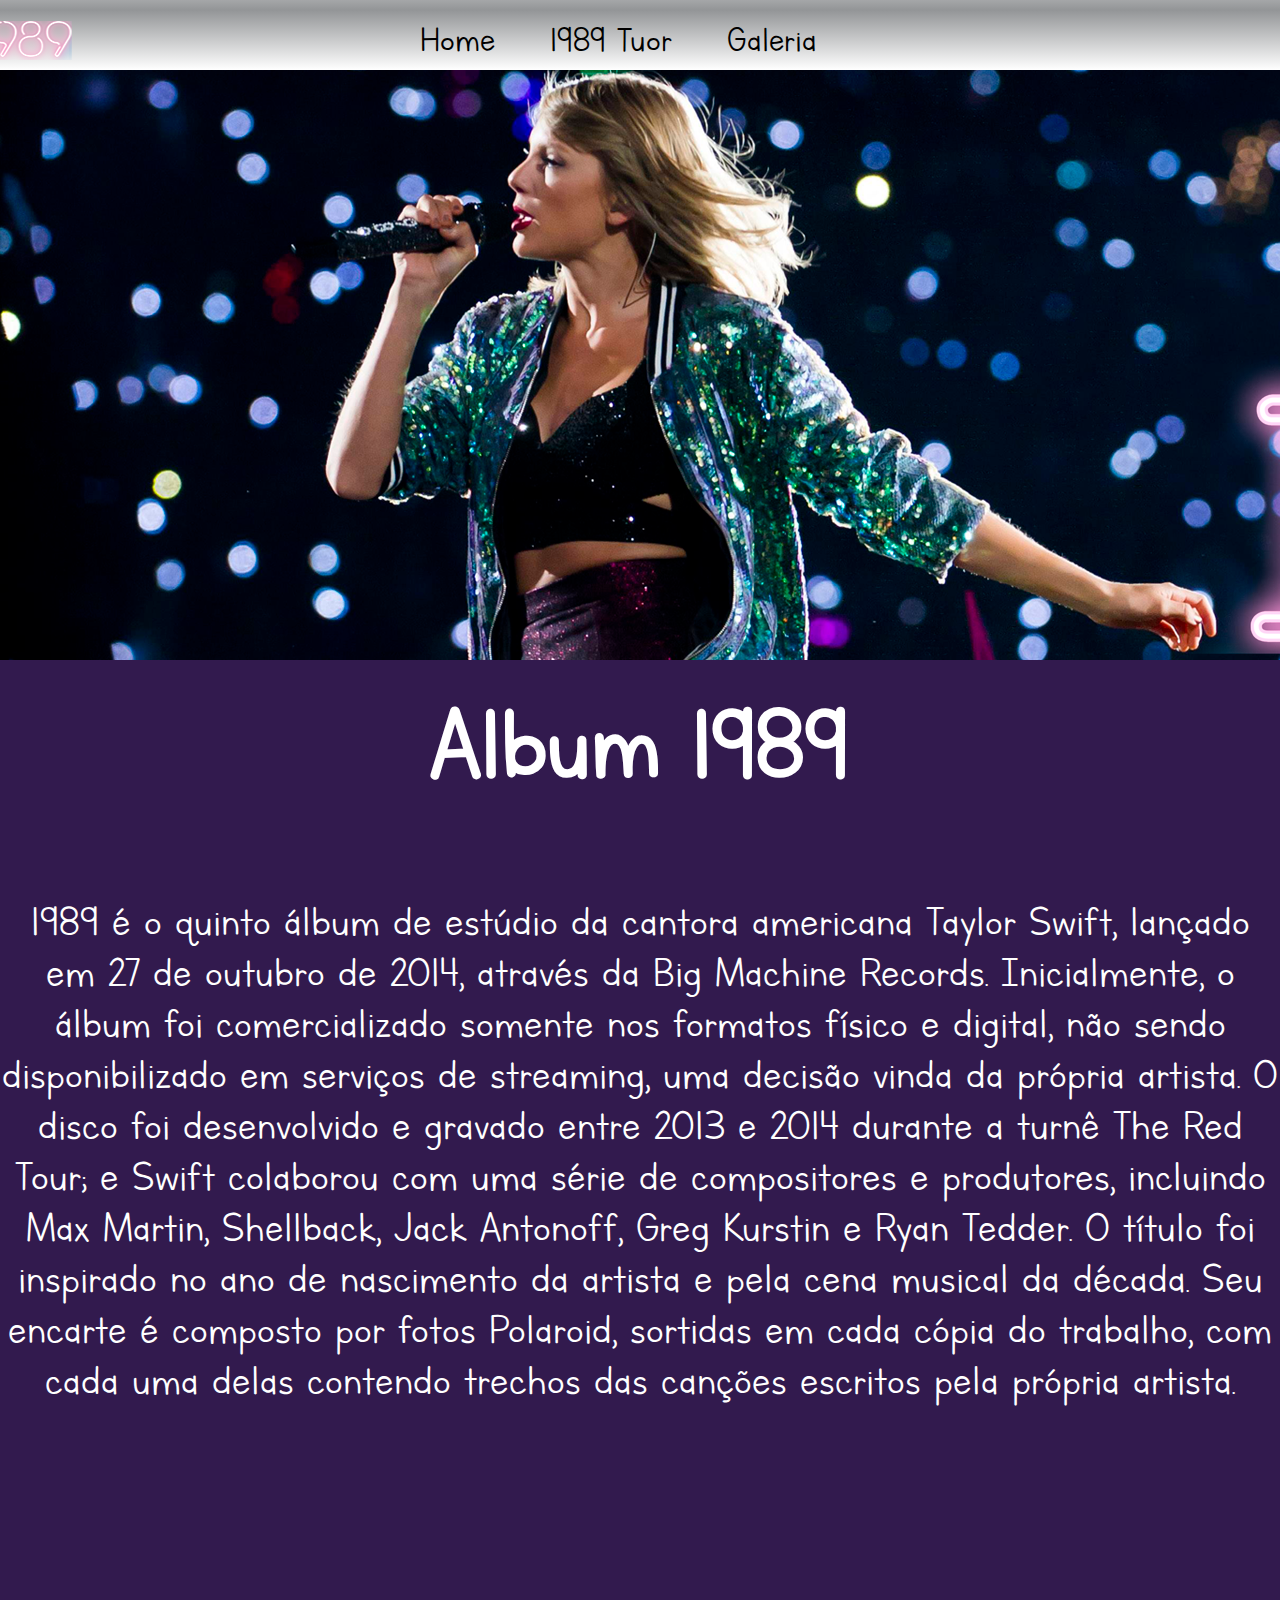
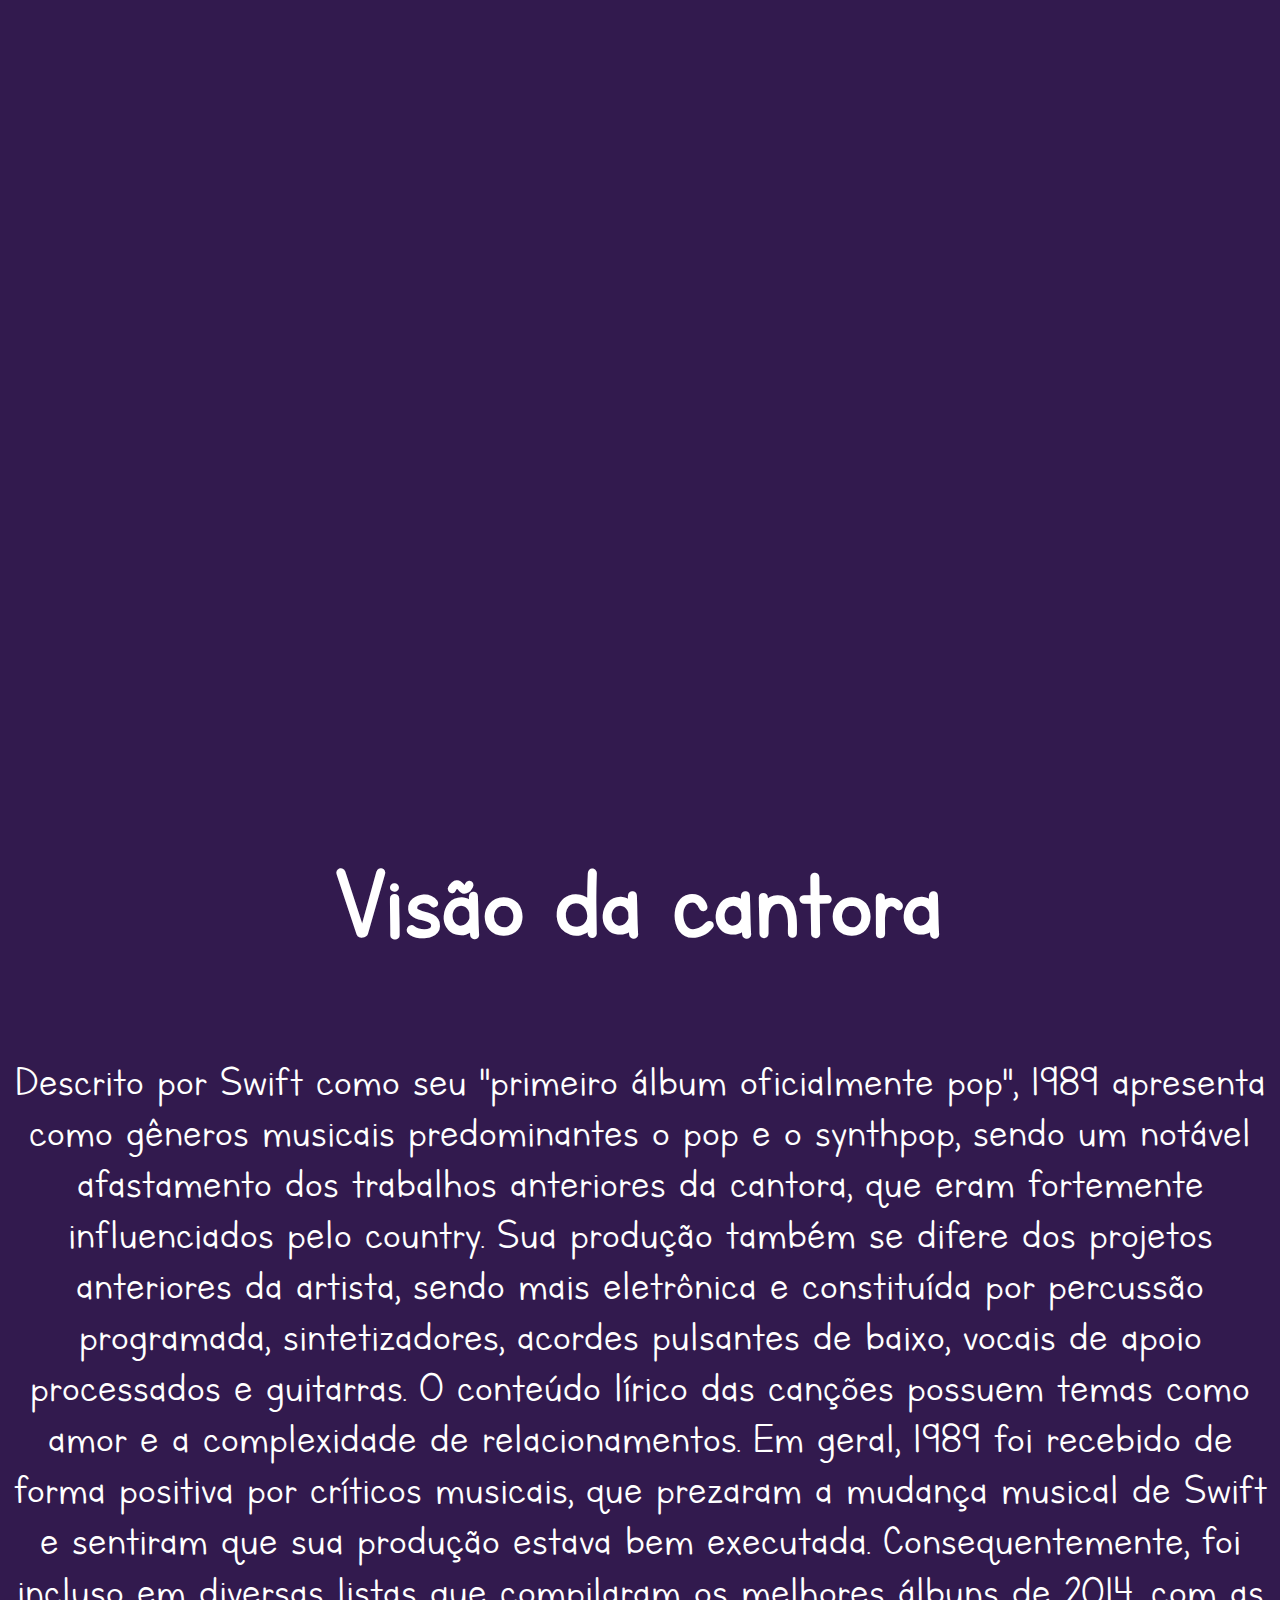
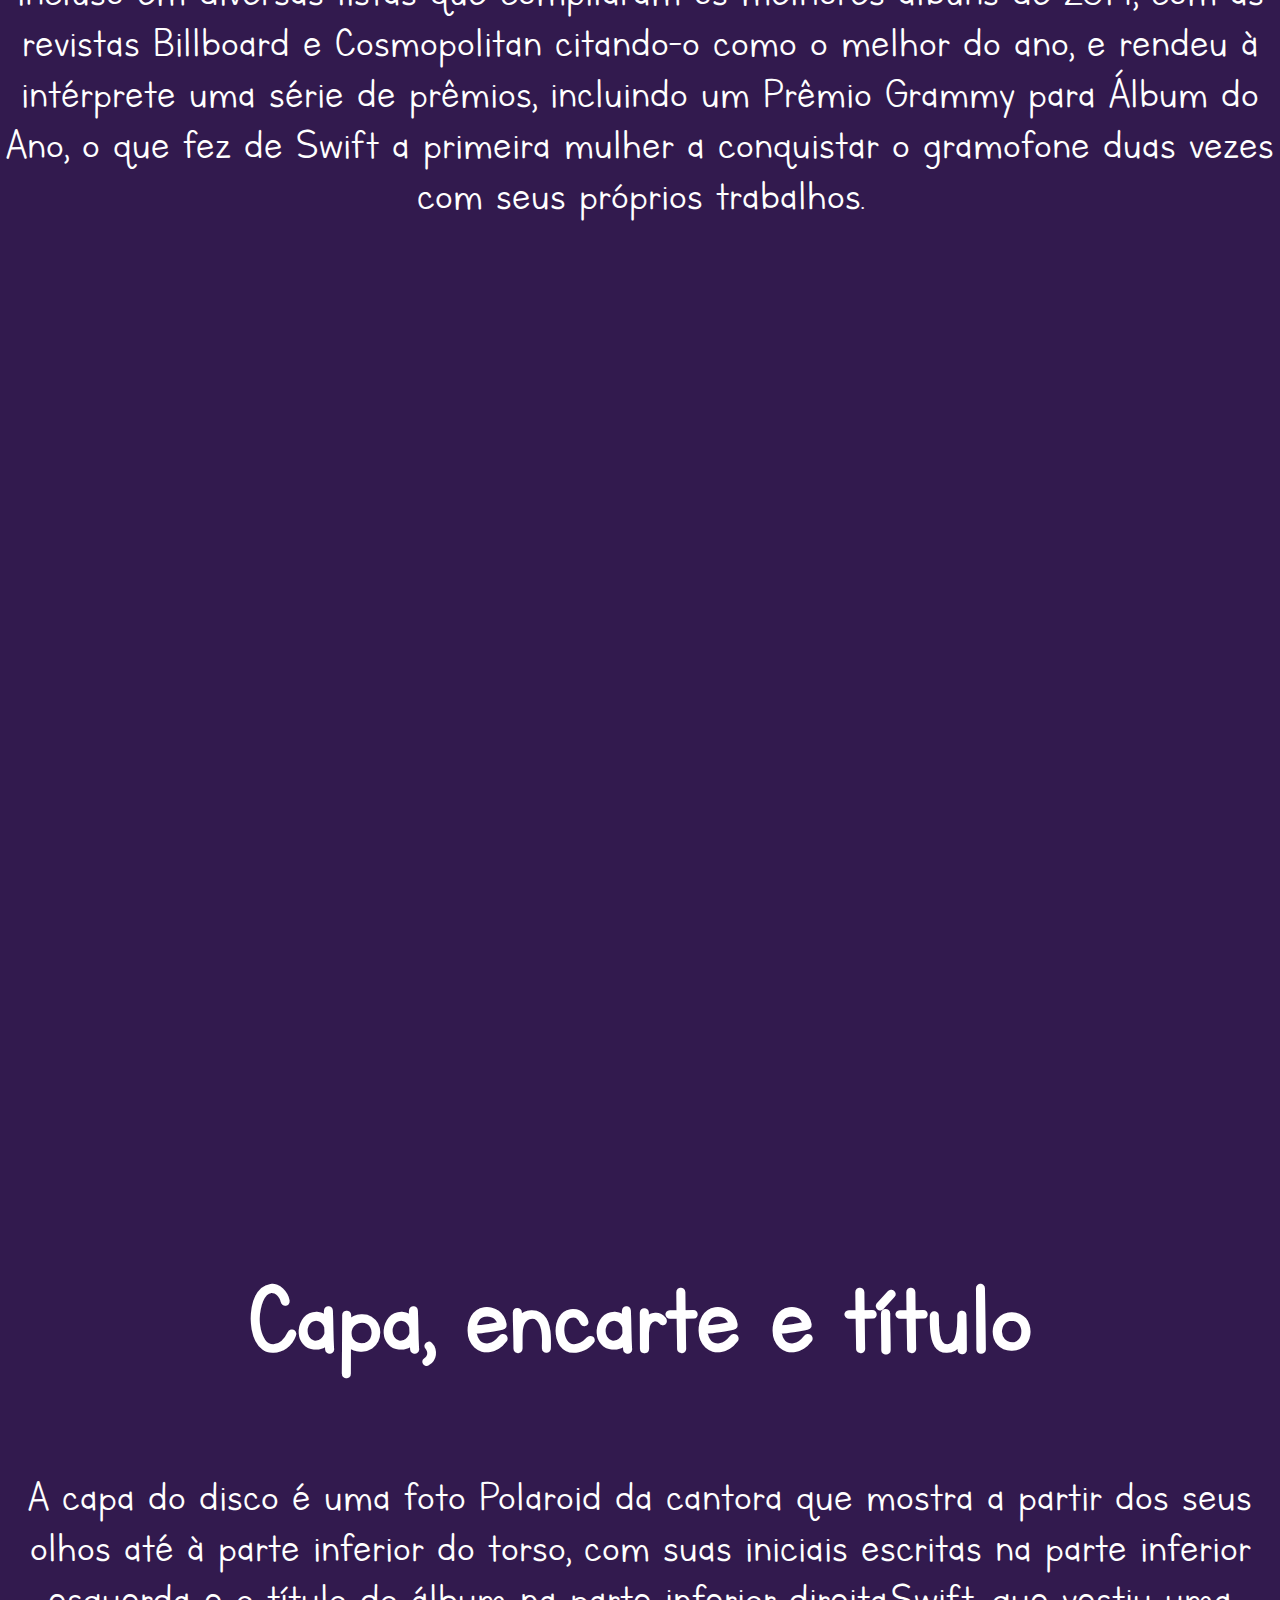
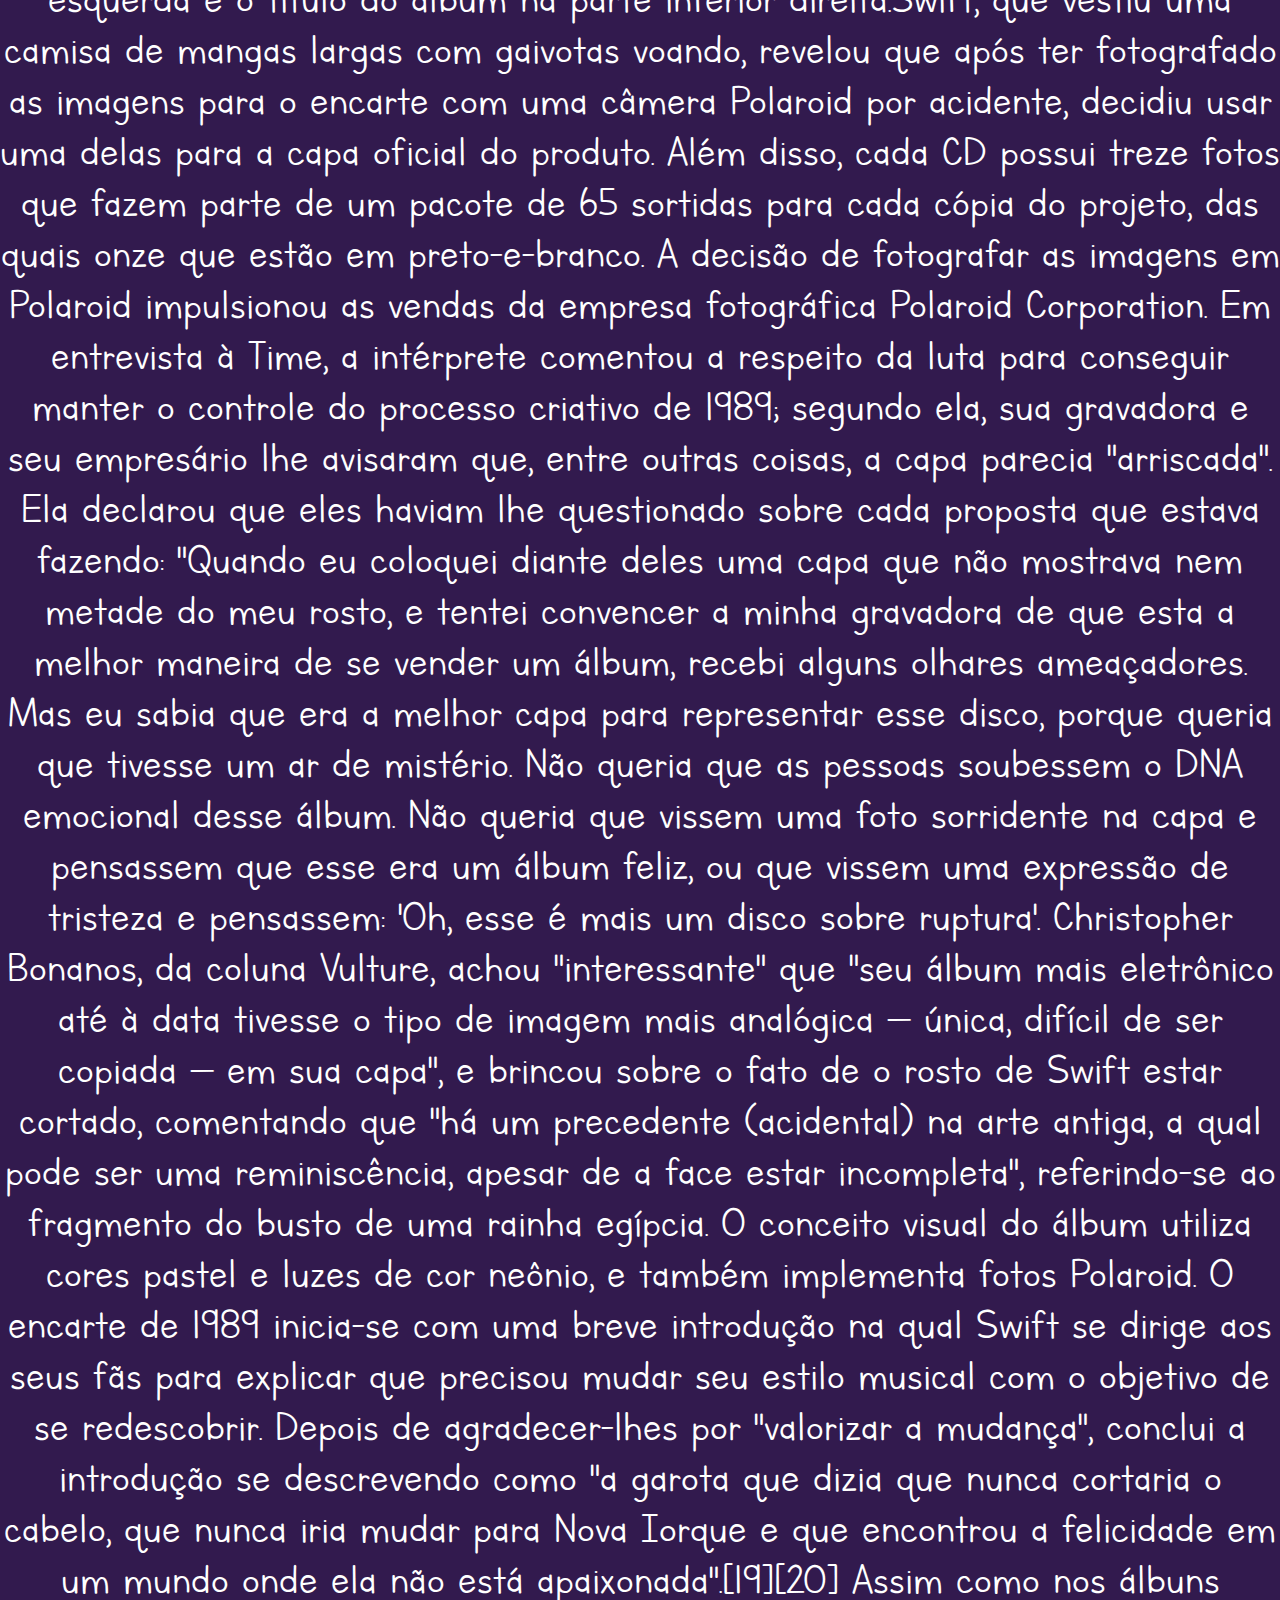
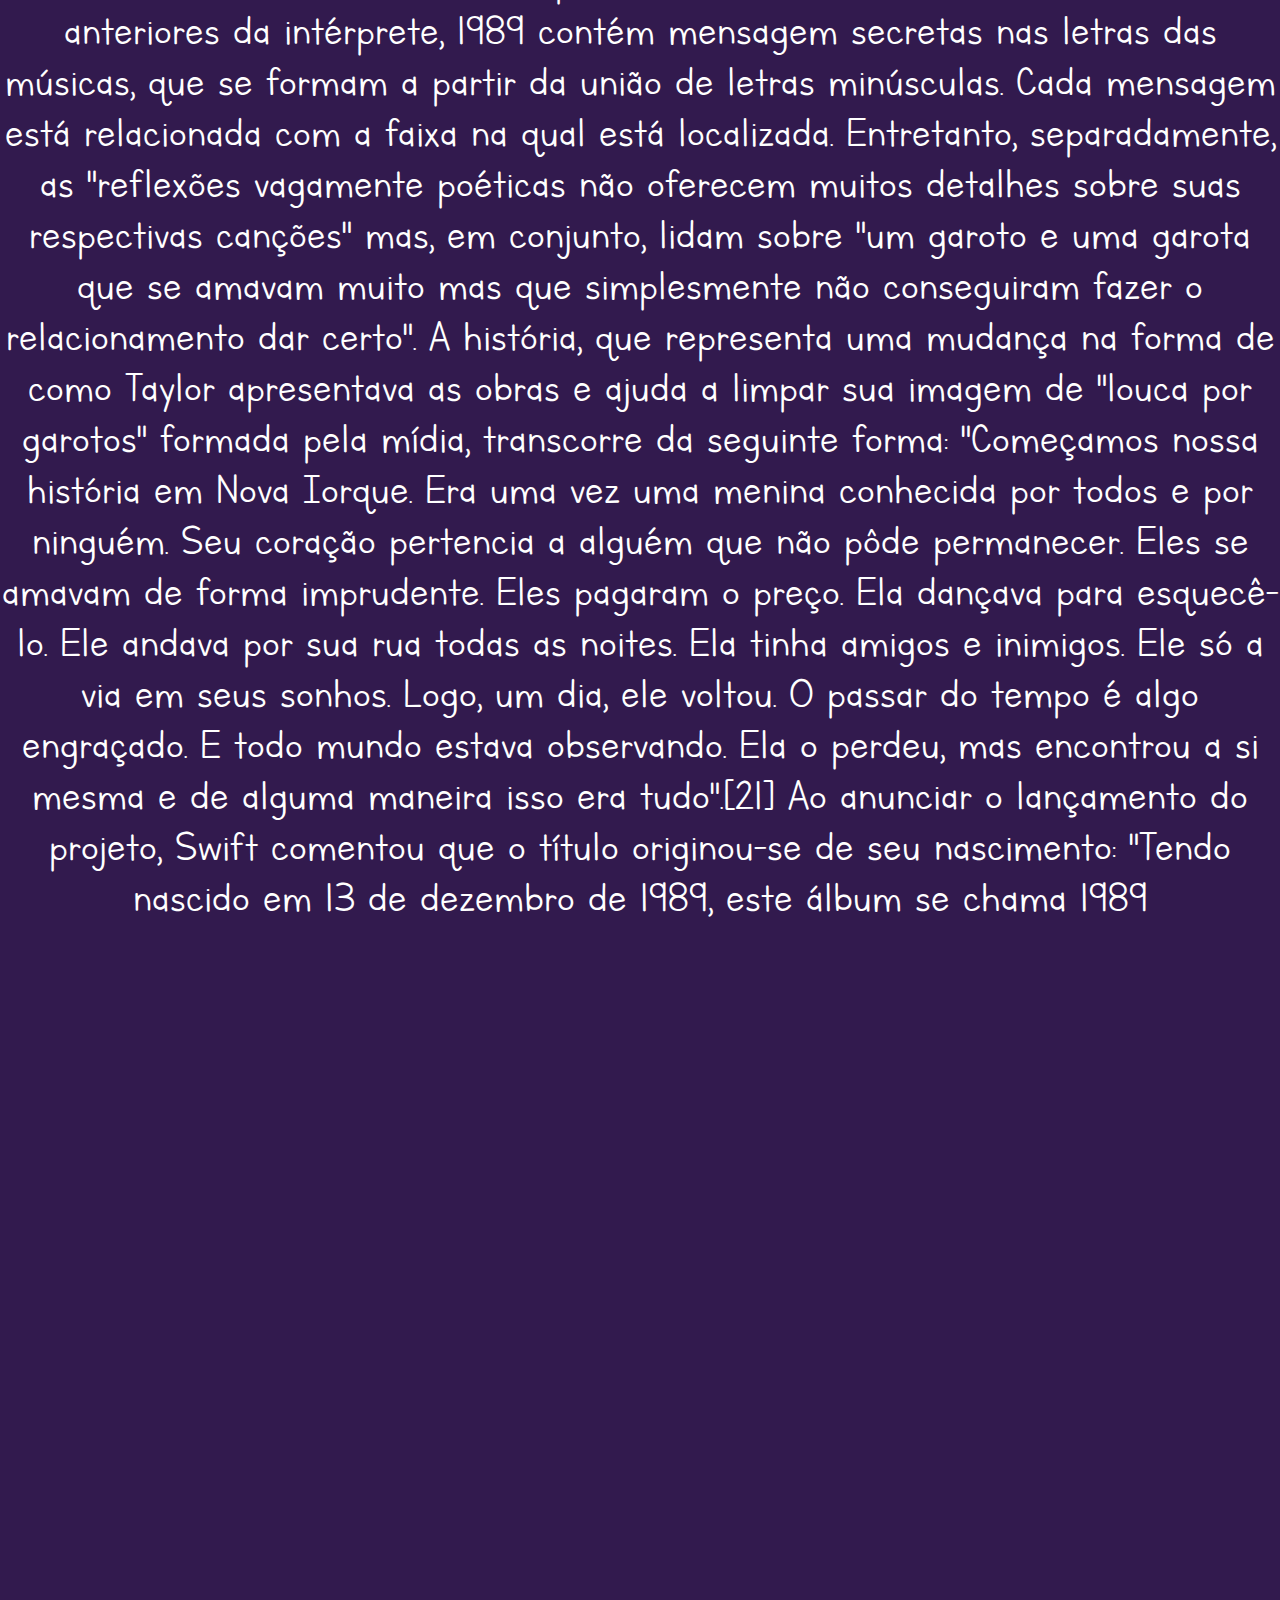
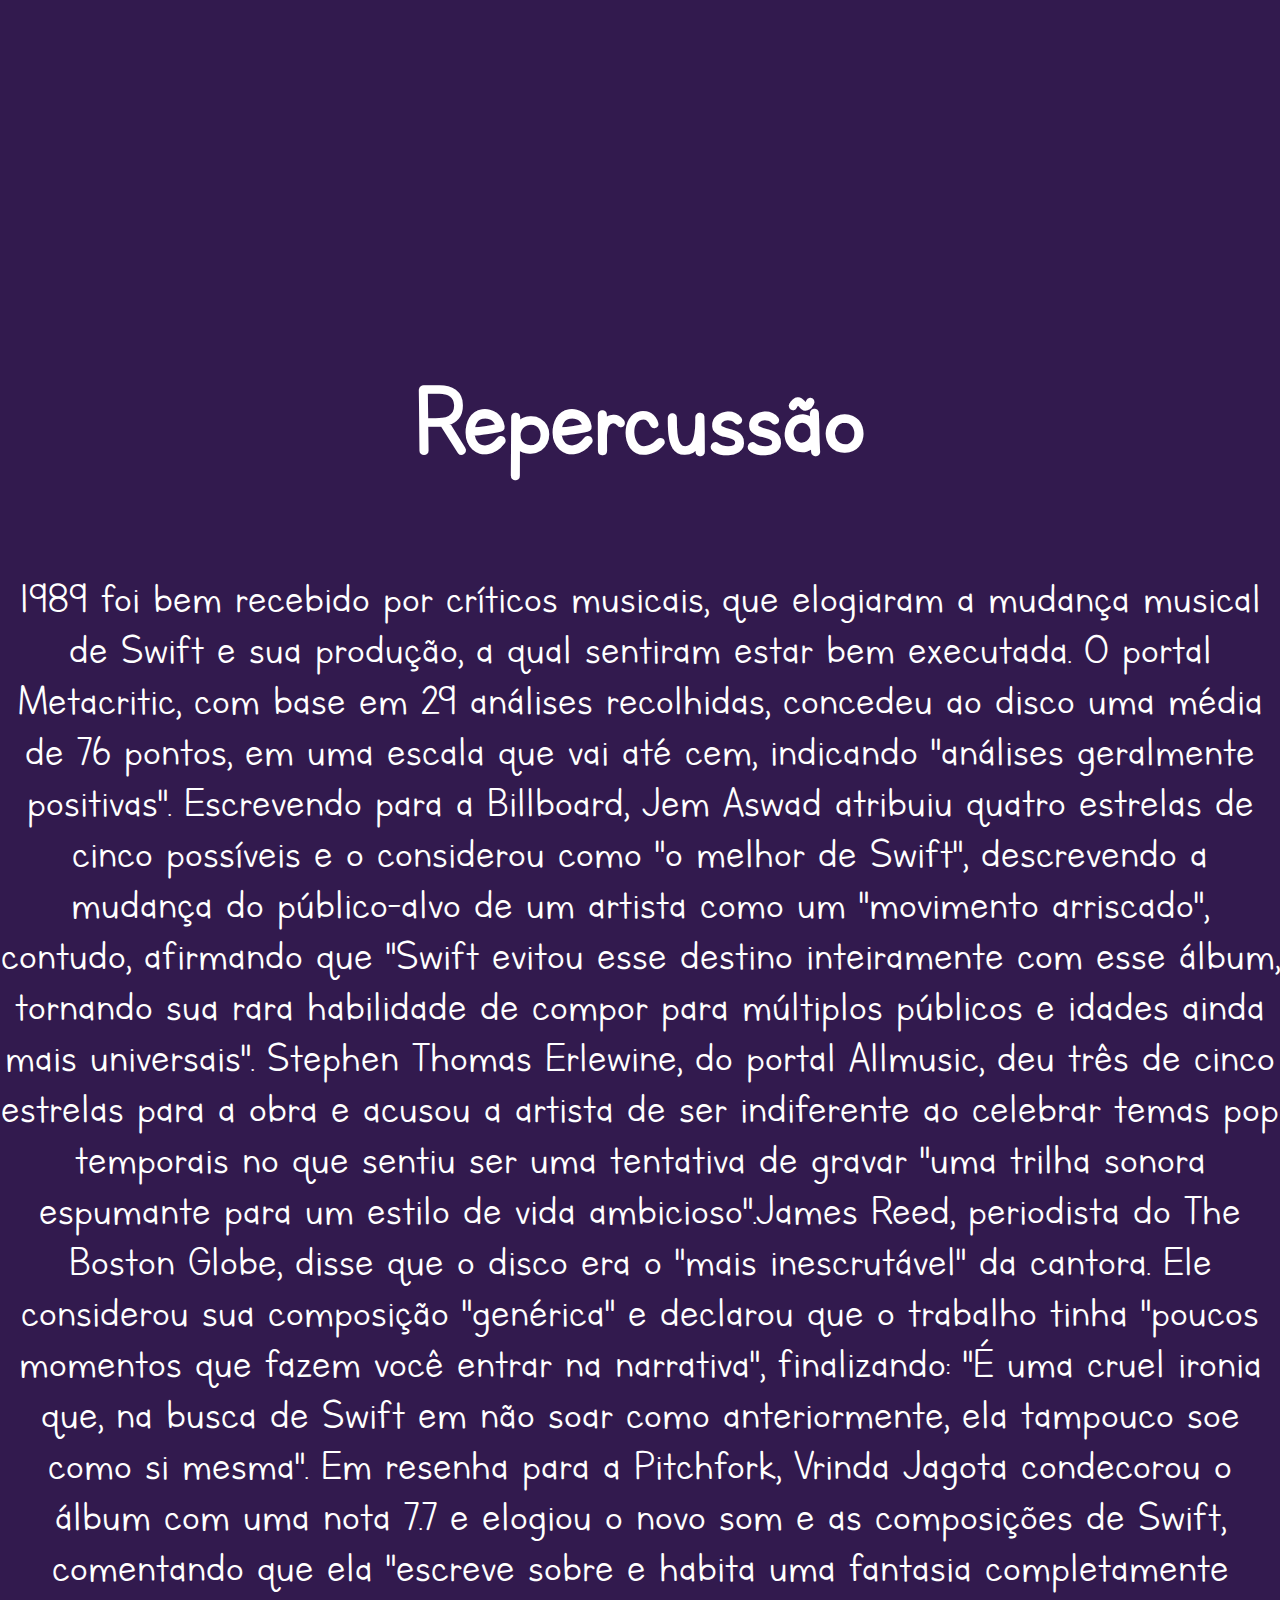
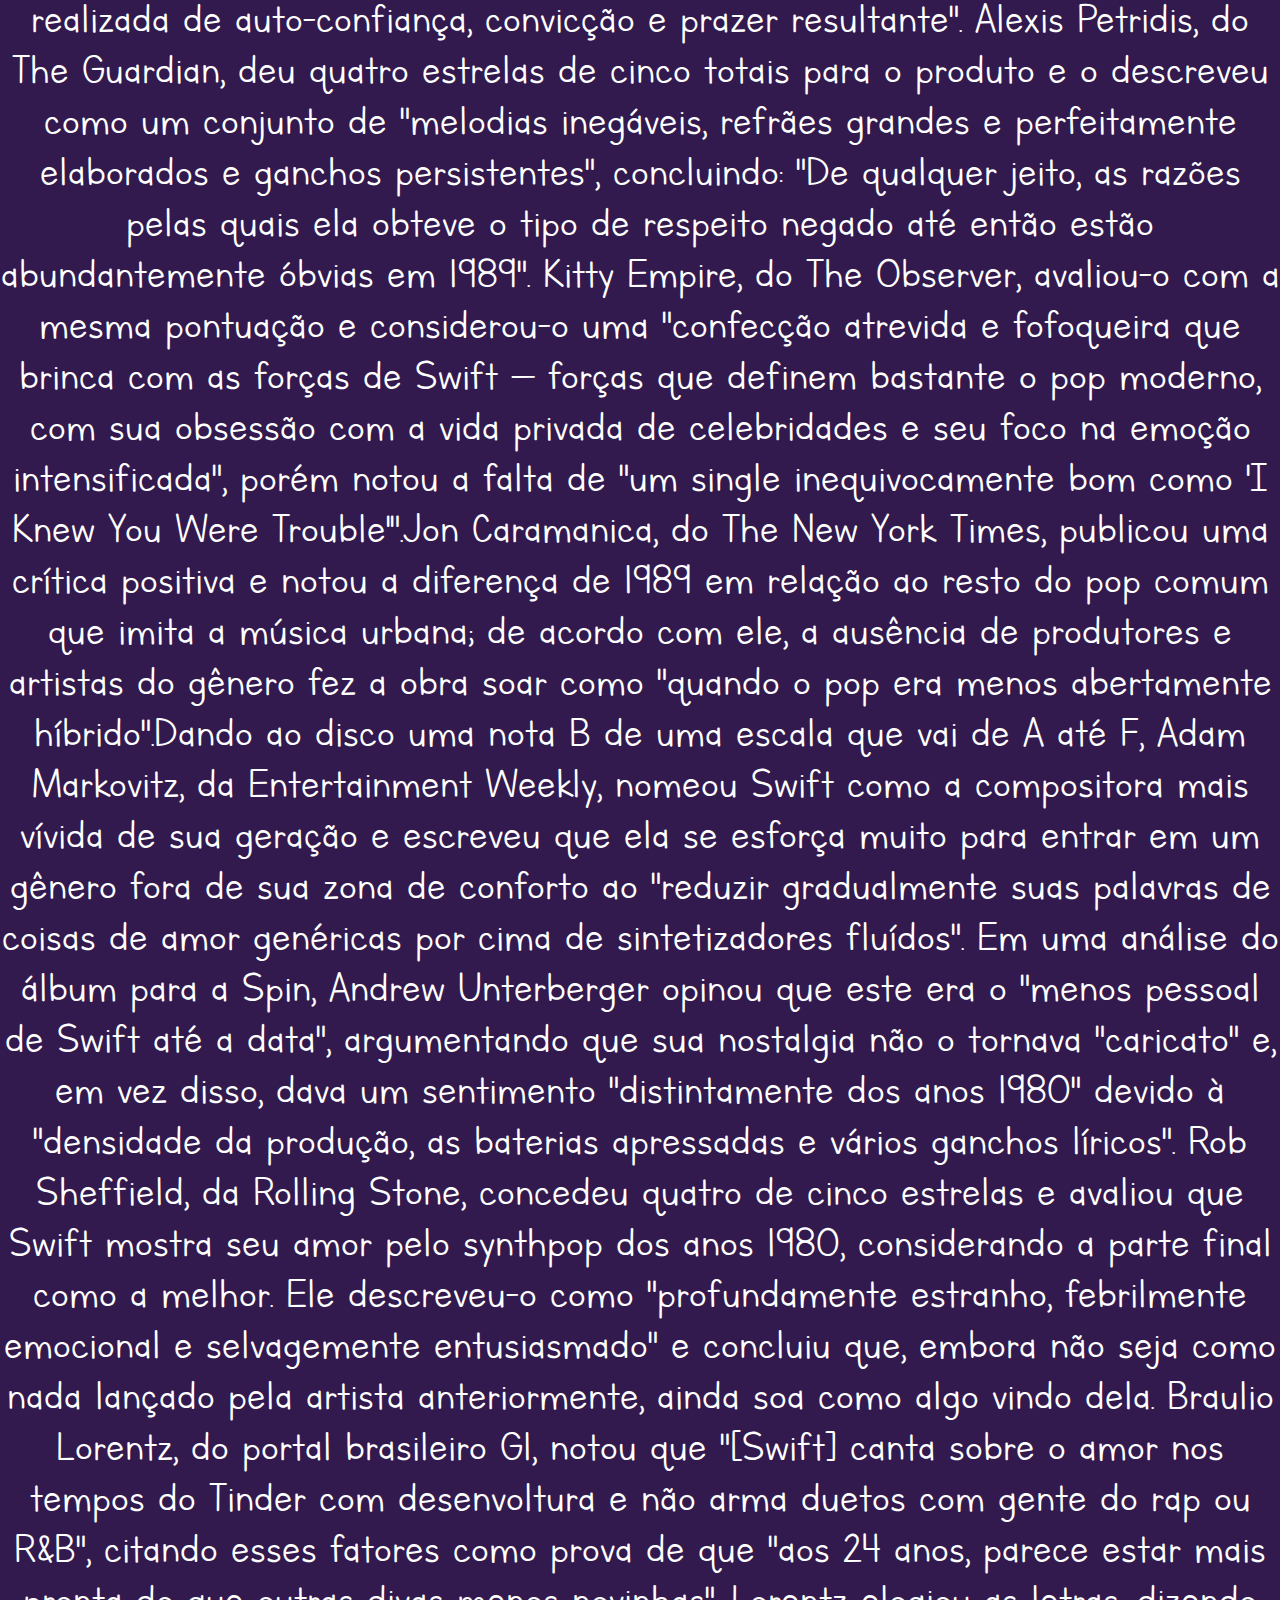
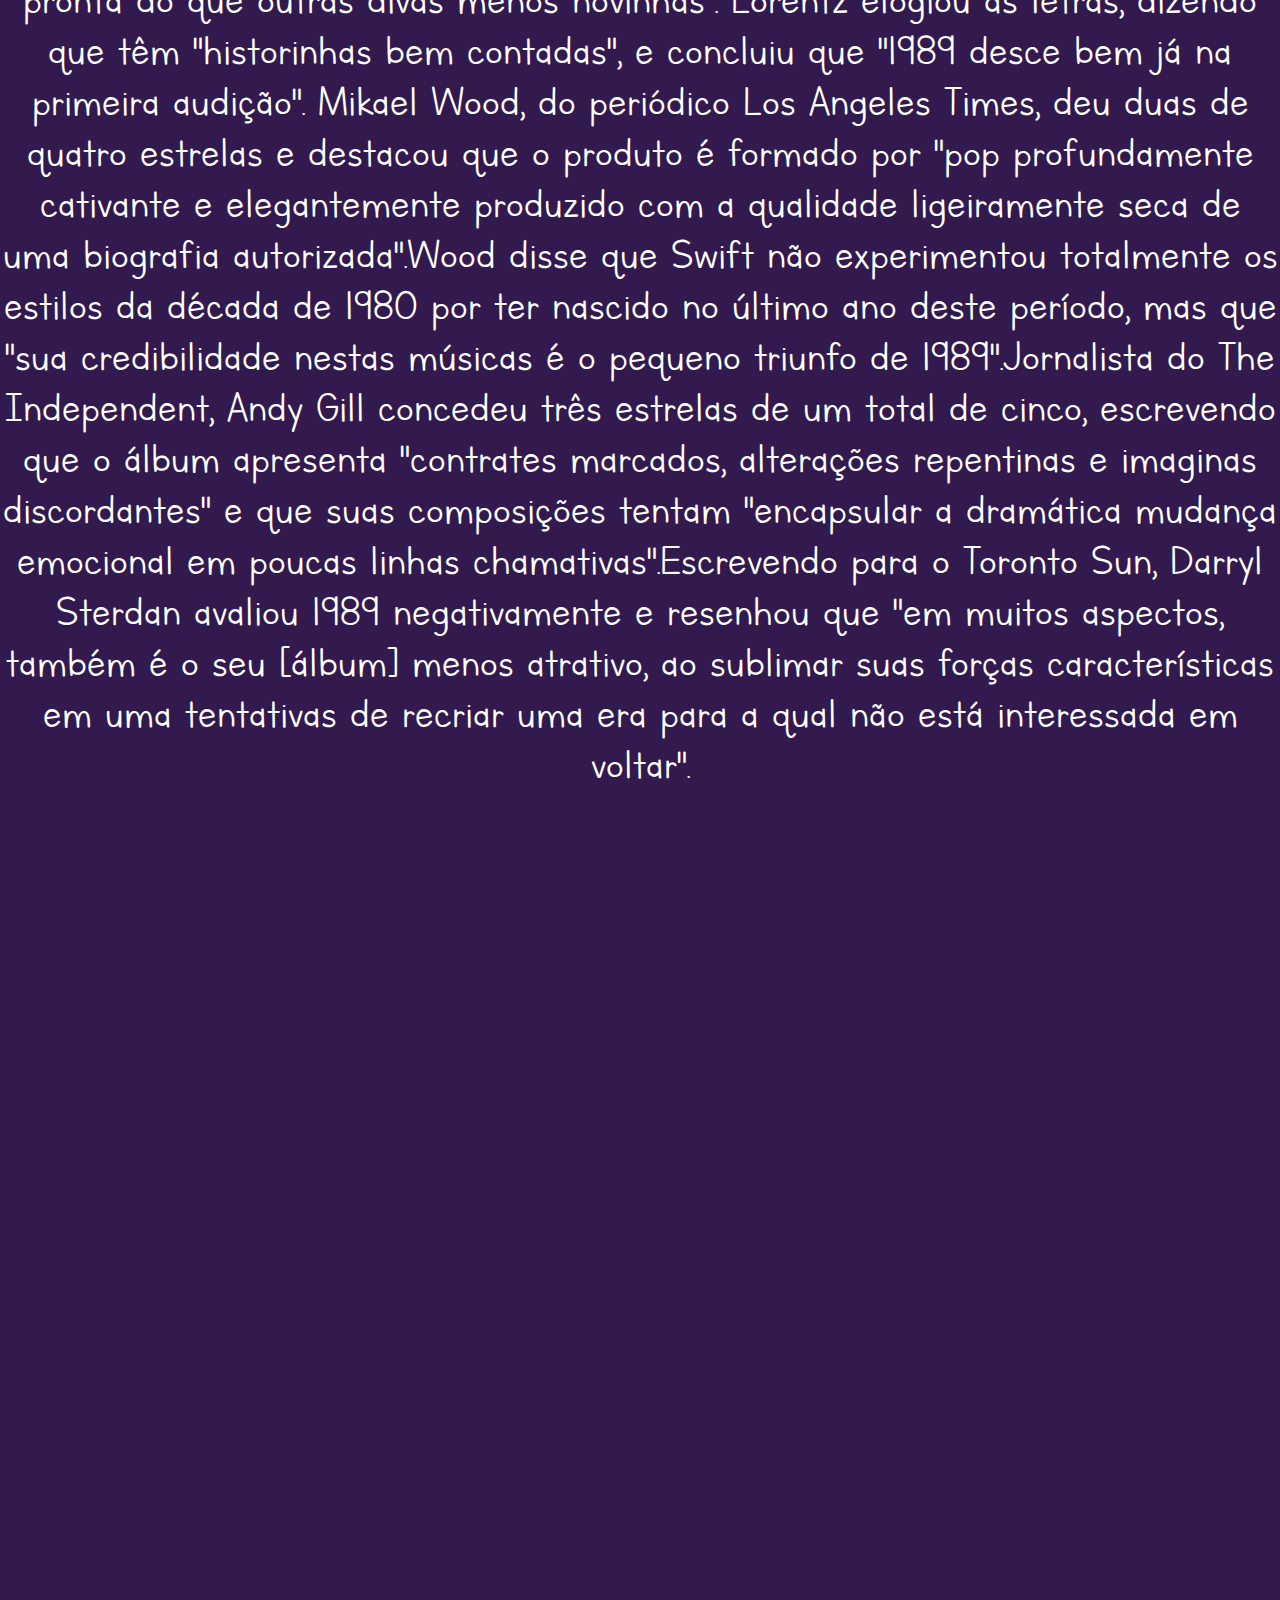
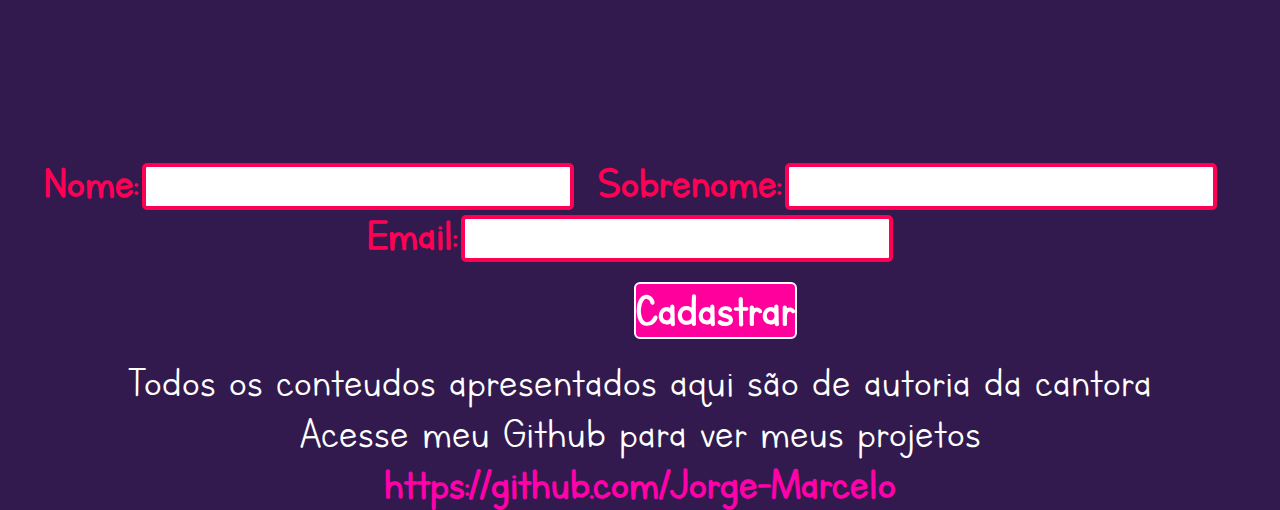
<file: index.html>
<!DOCTYPE html>
<html lang="en">
<head>
<meta charset="UTF-8">
<meta name="viewport" content="width=device-width, initial-scale=1.0">
<link rel="stylesheet" type="text/css" href="index.css">
<style type="text/css">
@font-face{
font-family:Letters for Learners;
src: url('Letters for Learners.ttf');   
}
</style>
<title> Taylor Swift - HOME - 1989 Project</title>
</head>

<body>

<!--Menu-->
<div id="menu-area">
<div><img id="logo" src="logo.png"></div>
<a href="" class="menu">Home</a> &nbsp; &nbsp; 
<a href="tuor.html" target="_blank" class="menu">1989 Tuor</a>  &nbsp; &nbsp;
<a href="galeria.html" target="_blank" class="menu">Galeria</a> &nbsp; &nbsp;
</div>

<!--Cabeçalho-->
<div id="capa">
<img src="capa.png" class="capa">
</div>
</div>

<!-------------------------------------------------------------------------->



<!--Conteudo-->
<div>
<h2> Album 1989</h2>
<p>
1989 é o quinto álbum de estúdio da cantora americana Taylor Swift, 
lançado em 27 de outubro de 2014, através da Big Machine Records. 
Inicialmente, o álbum foi comercializado somente nos formatos físico e digital, 
não sendo disponibilizado em serviços de streaming, uma decisão vinda 
da própria artista. O disco foi desenvolvido e gravado entre 2013 e 2014 durante
a turnê The Red Tour; e Swift colaborou com uma série de compositores e 
produtores, incluindo Max Martin, Shellback, Jack Antonoff, Greg Kurstin e 
Ryan Tedder. O título foi inspirado no ano de nascimento da artista e pela 
cena musical da década. Seu encarte é composto por fotos Polaroid, sortidas em
cada cópia do trabalho, com cada uma delas contendo trechos das canções 
escritos pela própria artista.
</p>
</div>

<div id="imagem-1">

</div>

<div id="texto">
<h2>Visão da cantora</h2>
<p>
Descrito por Swift como seu "primeiro álbum oficialmente pop", 1989 
apresenta como gêneros musicais predominantes o pop e o synthpop, sendo um 
notável afastamento dos trabalhos anteriores da cantora, que eram fortemente 
influenciados pelo country. Sua produção também se difere dos projetos 
anteriores da artista, sendo mais eletrônica e constituída por percussão 
programada, sintetizadores, acordes pulsantes de baixo, vocais de apoio 
processados e guitarras. O conteúdo lírico das canções possuem temas como amor 
e a complexidade de relacionamentos. Em geral, 1989 foi recebido de forma 
positiva por críticos musicais, que prezaram a mudança musical de Swift e 
sentiram que sua produção estava bem executada. Consequentemente, foi incluso em 
diversas listas que compilaram os melhores álbuns de 2014, com as revistas
Billboard e Cosmopolitan citando-o como o melhor do ano, e rendeu à intérprete 
uma série de prêmios, incluindo um Prêmio Grammy para Álbum do Ano, o que fez 
de Swift a primeira mulher a conquistar o gramofone duas vezes com seus 
próprios trabalhos.
</p>
</div>

<div id="imagem-2">

</div>


<div id="texto">
<h2>Capa, encarte e título</h2>
<p>
A capa do disco é uma foto Polaroid da cantora que mostra a partir dos seus 
olhos até à parte inferior do torso, com suas iniciais escritas na parte 
inferior esquerda e o título do álbum na parte inferior direita.Swift, que 
vestiu uma camisa de mangas largas com gaivotas voando, revelou que após 
ter fotografado as imagens para o encarte com uma câmera Polaroid por 
acidente, decidiu usar uma delas para a capa oficial do produto. 
Além disso, cada CD possui treze fotos que fazem parte de um pacote de 65 
sortidas para cada cópia do projeto, das quais onze que estão em 
preto-e-branco. A decisão de fotografar as imagens em Polaroid 
impulsionou as vendas da empresa fotográfica Polaroid Corporation. 
Em entrevista à Time, a intérprete comentou a respeito da luta para 
conseguir manter o controle do processo criativo de 1989; segundo ela, 
sua gravadora e seu empresário lhe avisaram que, entre outras coisas, a 
capa parecia "arriscada". Ela declarou que eles haviam lhe questionado 
sobre cada proposta que estava fazendo: "Quando eu coloquei diante deles 
uma capa que não mostrava nem metade do meu rosto, e tentei convencer a
minha gravadora de que esta a melhor maneira de se vender um álbum, 
recebi alguns olhares ameaçadores. Mas eu sabia que era a melhor capa para 
representar esse disco, porque queria que tivesse um ar de mistério. 
Não queria que as pessoas soubessem o DNA emocional desse álbum. 
Não queria que vissem uma foto sorridente na capa e pensassem que esse era
um álbum feliz, ou que vissem uma expressão de tristeza e pensassem: 
'Oh, esse é mais um disco sobre ruptura'. Christopher Bonanos, 
da coluna Vulture, achou "interessante" que "seu álbum mais eletrônico 
até à data tivesse o tipo de imagem mais analógica — única, difícil de ser 
copiada — em sua capa", e brincou sobre o fato de o rosto de Swift estar 
cortado, comentando que "há um precedente (acidental) na arte antiga, a 
qual pode ser uma reminiscência, apesar de a face estar incompleta", 
referindo-se ao fragmento do busto de uma rainha egípcia.
O conceito visual do álbum utiliza cores pastel e luzes de cor neônio, e 
também implementa fotos Polaroid. O encarte de 1989 inicia-se com uma 
breve introdução na qual Swift se dirige aos seus fãs para explicar que
precisou mudar seu estilo musical com o objetivo de se redescobrir. 
Depois de agradecer-lhes por "valorizar a mudança", conclui a introdução se 
descrevendo como "a garota que dizia que nunca cortaria o cabelo, que nunca 
iria mudar para Nova Iorque e que encontrou a felicidade em um mundo onde 
ela não está apaixonada".[19][20] Assim como nos álbuns anteriores da 
intérprete, 1989 contém mensagem secretas nas letras das músicas, que se 
formam a partir da união de letras minúsculas. Cada mensagem está 
relacionada com a faixa na qual está localizada. Entretanto, separadamente, 
as "reflexões vagamente poéticas não oferecem muitos detalhes sobre suas 
respectivas canções" mas, em conjunto, lidam sobre "um garoto e uma garota 
que se amavam muito mas que simplesmente não conseguiram fazer 
o relacionamento dar certo". A história, que representa uma mudança na
forma de como Taylor apresentava as obras e ajuda a limpar sua imagem de 
"louca por garotos" formada pela mídia, transcorre da seguinte forma: 
"Começamos nossa história em Nova Iorque. Era uma vez uma menina conhecida 
por todos e por ninguém. Seu coração pertencia a alguém que não pôde 
permanecer. Eles se amavam de forma imprudente. Eles pagaram o preço. 
Ela dançava para esquecê-lo. Ele andava por sua rua todas as noites. 
Ela tinha amigos e inimigos. Ele só a via em seus sonhos. Logo, um dia, 
ele voltou. O passar do tempo é algo engraçado. E todo mundo estava 
observando. Ela o perdeu, mas encontrou a si mesma e de alguma maneira 
isso era tudo".[21] Ao anunciar o lançamento do projeto, Swift comentou 
que o título originou-se de seu nascimento: "Tendo nascido em 13 de 
dezembro de 1989, este álbum se chama 1989
</p>
</div>

<div id="imagem-3">

</div>

<div id="texto">
<h2>Repercussão</h2>
<p>
1989 foi bem recebido por críticos musicais, que elogiaram a mudança musical 
de Swift e sua produção, a qual sentiram estar bem executada. 
O portal Metacritic, com base em 29 análises recolhidas, concedeu ao disco 
uma média de 76 pontos, em uma escala que vai até cem, indicando "análises 
geralmente positivas".
Escrevendo para a Billboard, Jem Aswad atribuiu quatro estrelas de cinco 
possíveis e o considerou como "o melhor de Swift", descrevendo a mudança do 
público-alvo de um artista como um "movimento arriscado", contudo, 
afirmando que "Swift evitou esse destino inteiramente com esse álbum, 
tornando sua rara habilidade de compor para múltiplos públicos e idades 
ainda mais universais". Stephen Thomas Erlewine, do portal Allmusic, 
deu três de cinco estrelas para a obra e acusou a artista de ser 
indiferente ao celebrar temas pop temporais no que sentiu ser uma 
tentativa de gravar "uma trilha sonora espumante para um estilo de vida 
ambicioso".James Reed, periodista do The Boston Globe, disse que o 
disco era o "mais inescrutável" da cantora. Ele considerou sua composição 
"genérica" e declarou que o trabalho tinha "poucos momentos que fazem você 
entrar na narrativa", finalizando: "É uma cruel ironia que, na busca de 
Swift em não soar como anteriormente, ela tampouco soe como si mesma".
Em resenha para a Pitchfork, Vrinda Jagota condecorou o álbum com uma 
nota 7.7 e elogiou o novo som e as composições de Swift, comentando que 
ela "escreve sobre e habita uma fantasia completamente realizada de 
auto-confiança, convicção e prazer resultante".   
Alexis Petridis, do The Guardian, deu quatro estrelas de cinco totais 
para o produto e o descreveu como um conjunto de "melodias inegáveis, 
refrães grandes e perfeitamente elaborados e ganchos persistentes", 
concluindo: "De qualquer jeito, as razões pelas quais ela obteve o tipo 
de respeito negado até então estão abundantemente óbvias em 1989". 
Kitty Empire, do The Observer, avaliou-o com a mesma pontuação e 
considerou-o uma "confecção atrevida e fofoqueira que brinca com as 
forças de Swift — forças que definem bastante o pop moderno, com sua 
obsessão com a vida privada de celebridades e seu foco na emoção 
intensificada", porém notou a falta de "um single inequivocamente 
bom como 'I Knew You Were Trouble'".Jon Caramanica, do The New York Times, 
publicou uma crítica positiva e notou a diferença de 1989 em relação ao 
resto do pop comum que imita a música urbana; de acordo com ele, a 
ausência de produtores e artistas do gênero fez a obra soar como 
"quando o pop era menos abertamente híbrido".Dando ao disco uma 
nota B de uma escala que vai de A até F, Adam Markovitz, da Entertainment 
Weekly, nomeou Swift como a compositora mais vívida de sua geração e 
escreveu que ela se esforça muito para entrar em um gênero fora de sua 
zona de conforto ao "reduzir gradualmente suas palavras de coisas de 
amor genéricas por cima de sintetizadores fluídos". 
Em uma análise do álbum para a Spin, Andrew Unterberger opinou que este 
era o "menos pessoal de Swift até a data", argumentando que sua nostalgia 
não o tornava "caricato" e, em vez disso, dava um sentimento 
"distintamente dos anos 1980" devido à "densidade da produção, 
as baterias apressadas e vários ganchos líricos".   
Rob Sheffield, da Rolling Stone, concedeu quatro de cinco estrelas e 
avaliou que Swift mostra seu amor pelo synthpop dos anos 1980, 
considerando a parte final como a melhor. Ele descreveu-o como 
"profundamente estranho, febrilmente emocional e selvagemente 
entusiasmado" e concluiu que, embora não seja como nada lançado 
pela artista anteriormente, ainda soa como algo vindo dela. 
Braulio Lorentz, do portal brasileiro G1, notou que "[Swift] canta 
sobre o amor nos tempos do Tinder com desenvoltura e não arma duetos 
com gente do rap ou R&B", citando esses fatores como prova de que
"aos 24 anos, parece estar mais pronta do que outras divas menos novinhas". 
Lorentz elogiou as letras, dizendo que têm "historinhas bem contadas", 
e concluiu que "1989 desce bem já na primeira audição". Mikael Wood, do 
periódico Los Angeles Times, deu duas de quatro estrelas e 
destacou que o produto é formado por "pop profundamente cativante e 
elegantemente produzido com a qualidade ligeiramente seca de uma 
biografia autorizada".Wood disse que Swift não experimentou 
totalmente os estilos da década de 1980 por ter nascido no último ano 
deste período, mas que "sua credibilidade nestas músicas é o pequeno 
triunfo de 1989".Jornalista do The Independent, Andy Gill concedeu 
três estrelas de um total de cinco, escrevendo que o álbum apresenta 
"contrates marcados, alterações repentinas e imaginas discordantes" 
e que suas composições tentam "encapsular a dramática mudança emocional 
em poucas linhas chamativas".Escrevendo para o Toronto Sun, Darryl 
Sterdan avaliou 1989 negativamente e resenhou que "em muitos aspectos, 
também é o seu [álbum] menos atrativo, ao sublimar suas forças 
características em uma tentativas de recriar uma era para a qual 
não está interessada em voltar".    
</p>
</div>

<div id="imagem-4">

</div>

<!-------------------------------------------------------------------------->


<div>
<!--Rodape e Formulario-->   
<form>

<span class="campo">
<label for="nome"><strong class="form-text">Nome:</strong></label> 
<input type="text" name="nome" id="nome" required>
</span>

        
<span class="campo">
<label for="nome"><strong class="form-text">Sobrenome:</strong></label> 
<input type="text" name="sobrenome" id="nome" required>
</span>



        
<span class="campo">
<label for="email"><strong class="form-text">Email:</strong></label> 
<input type="email" name="email" id="email" required>
</span>

<br>

<div class="cadastrar">Cadastrar</div>

</form>

<p>Todos os conteudos apresentados aqui são de autoria da cantora <br>
Acesse meu Github para ver meus projetos <br>
<a href="https://github.com/Jorge-Marcelo" target="_blank" class="link-rodape">
https://github.com/Jorge-Marcelo
</a>
</p>
</div>

<!-------------------------------------------------------------------------->



    
</body>
</html>
</file>
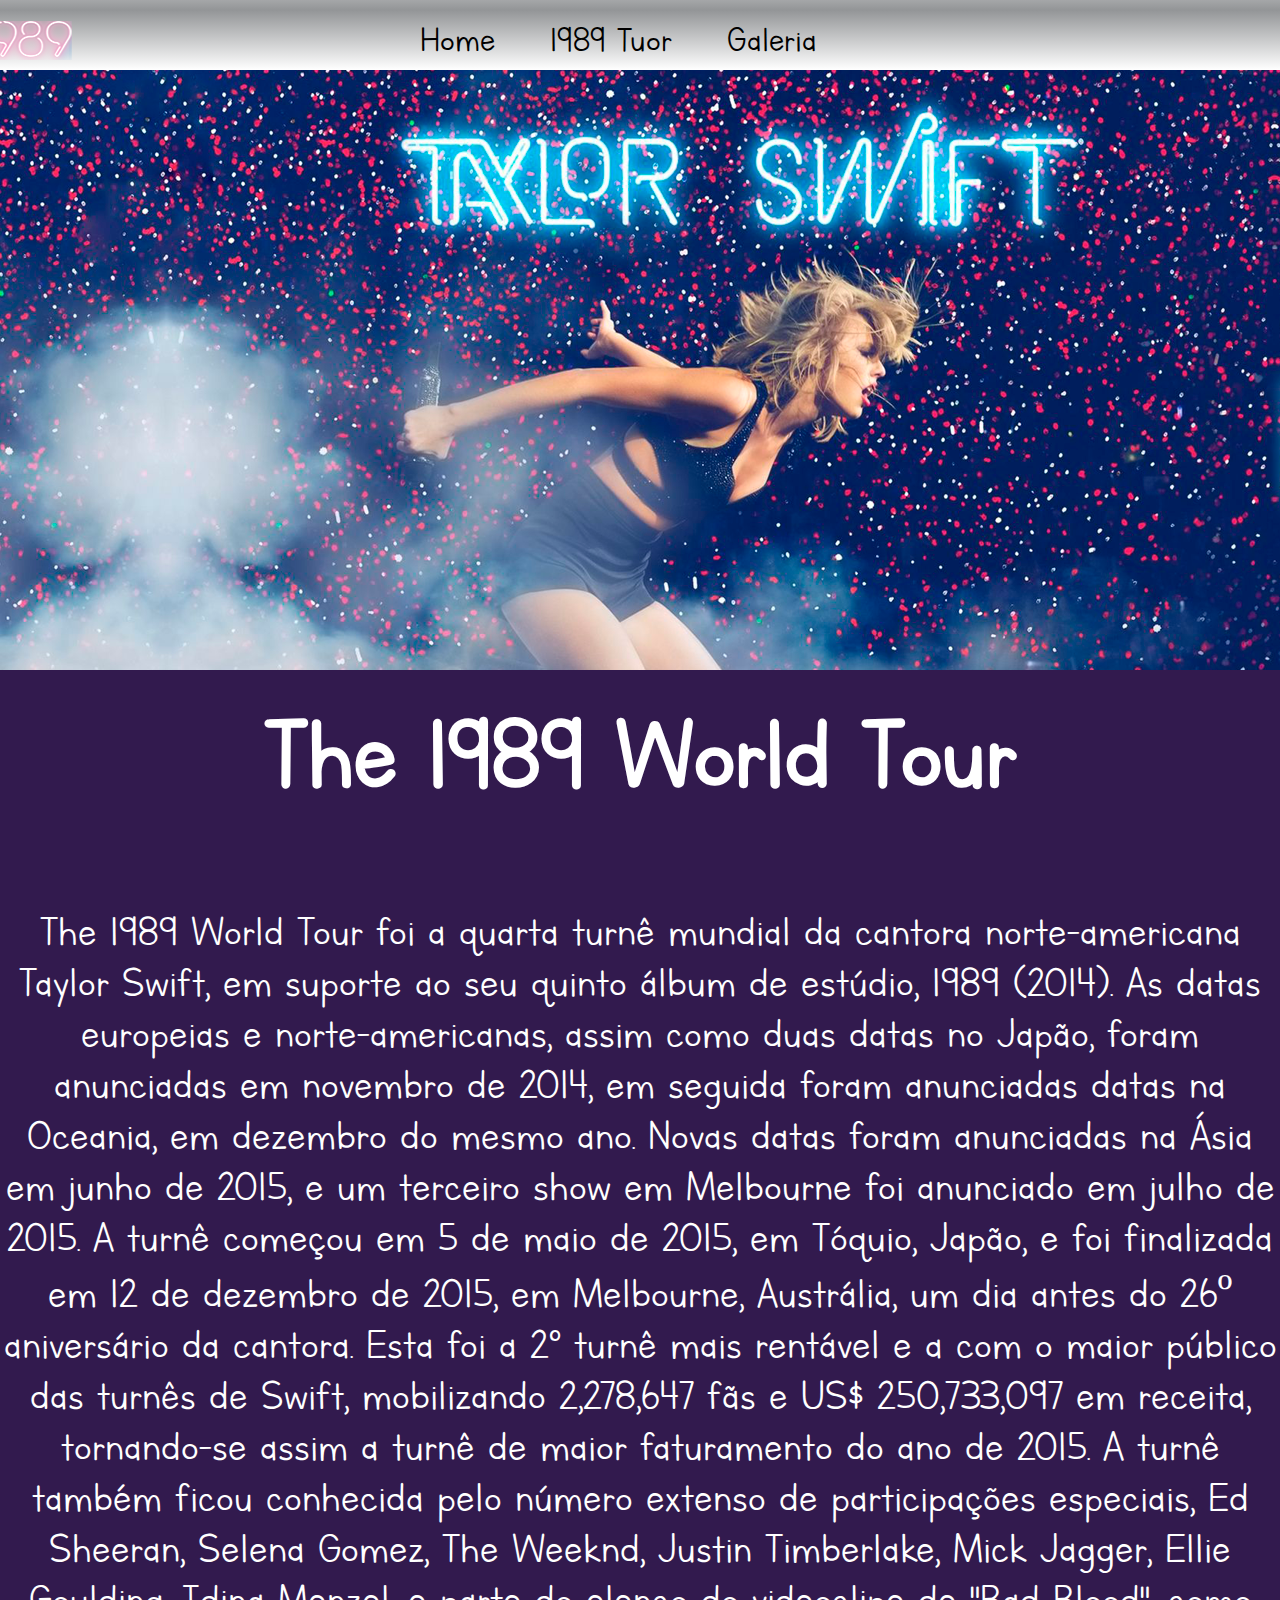
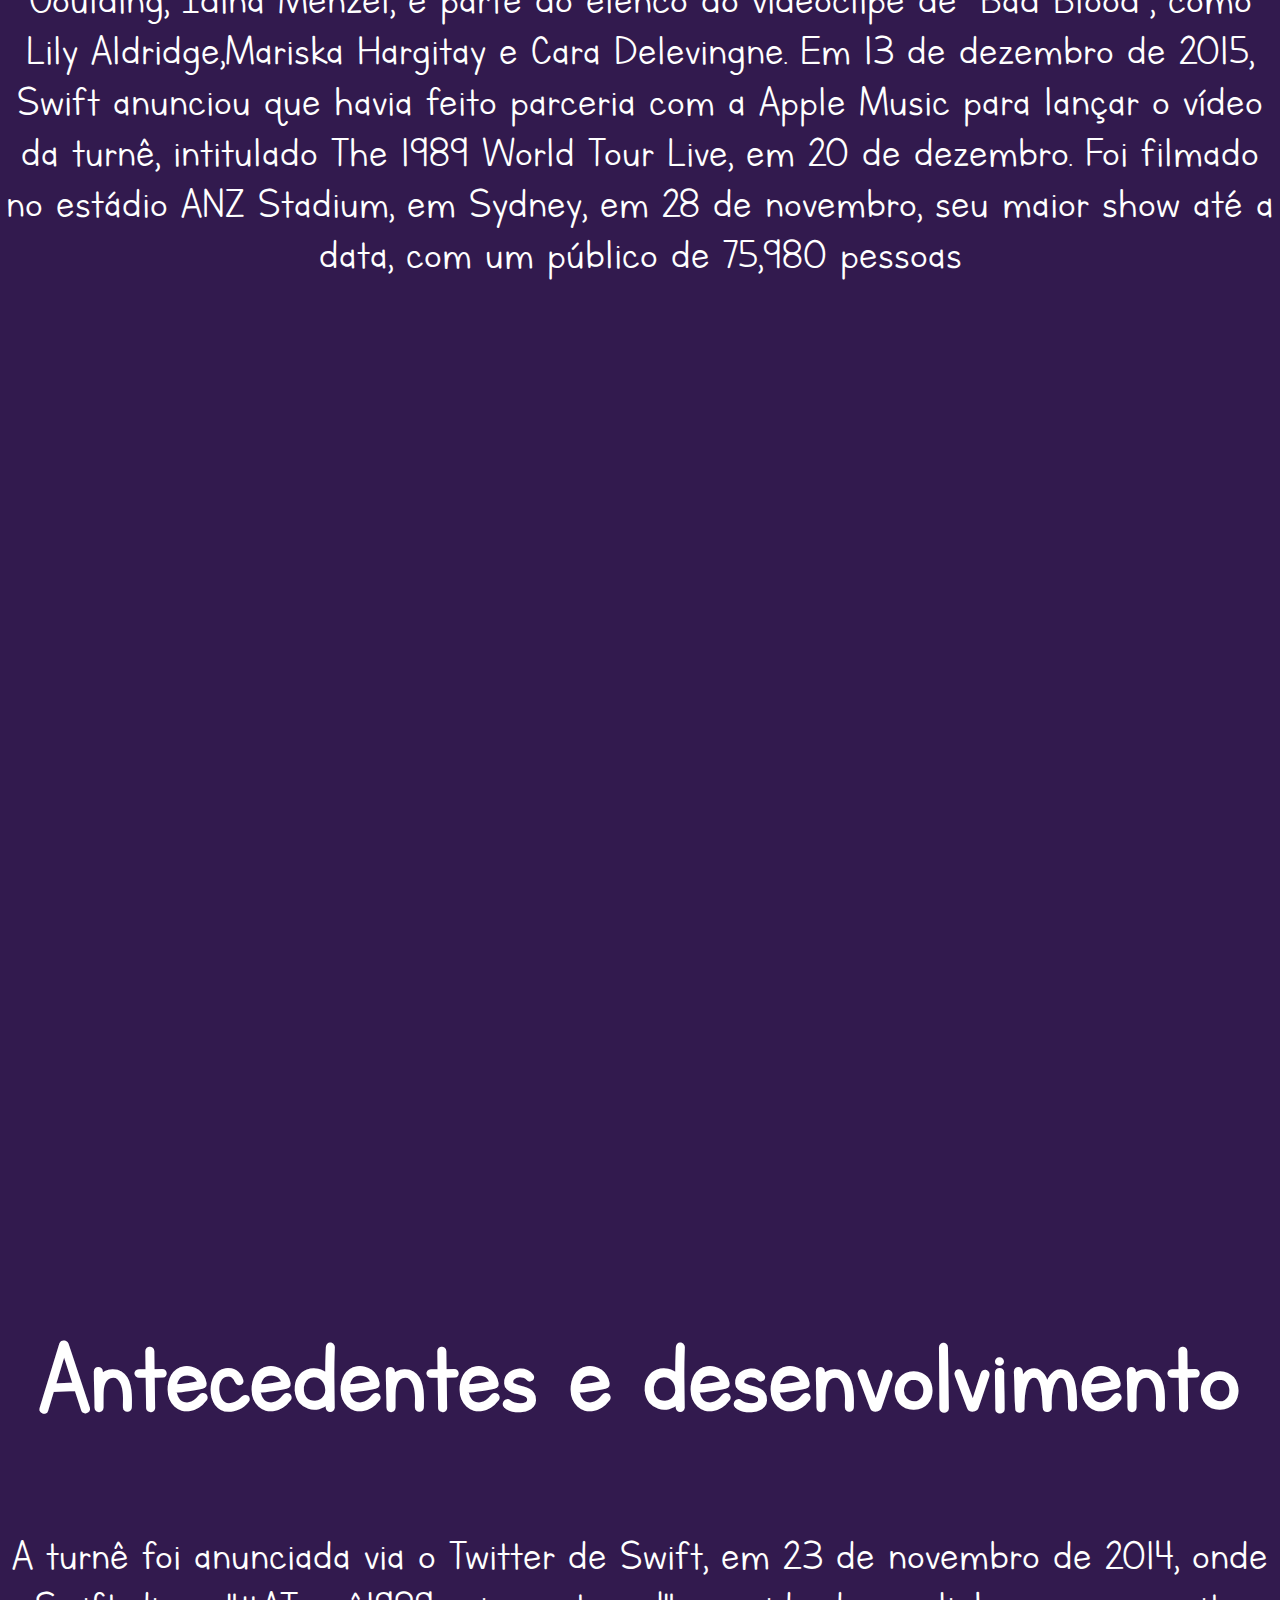
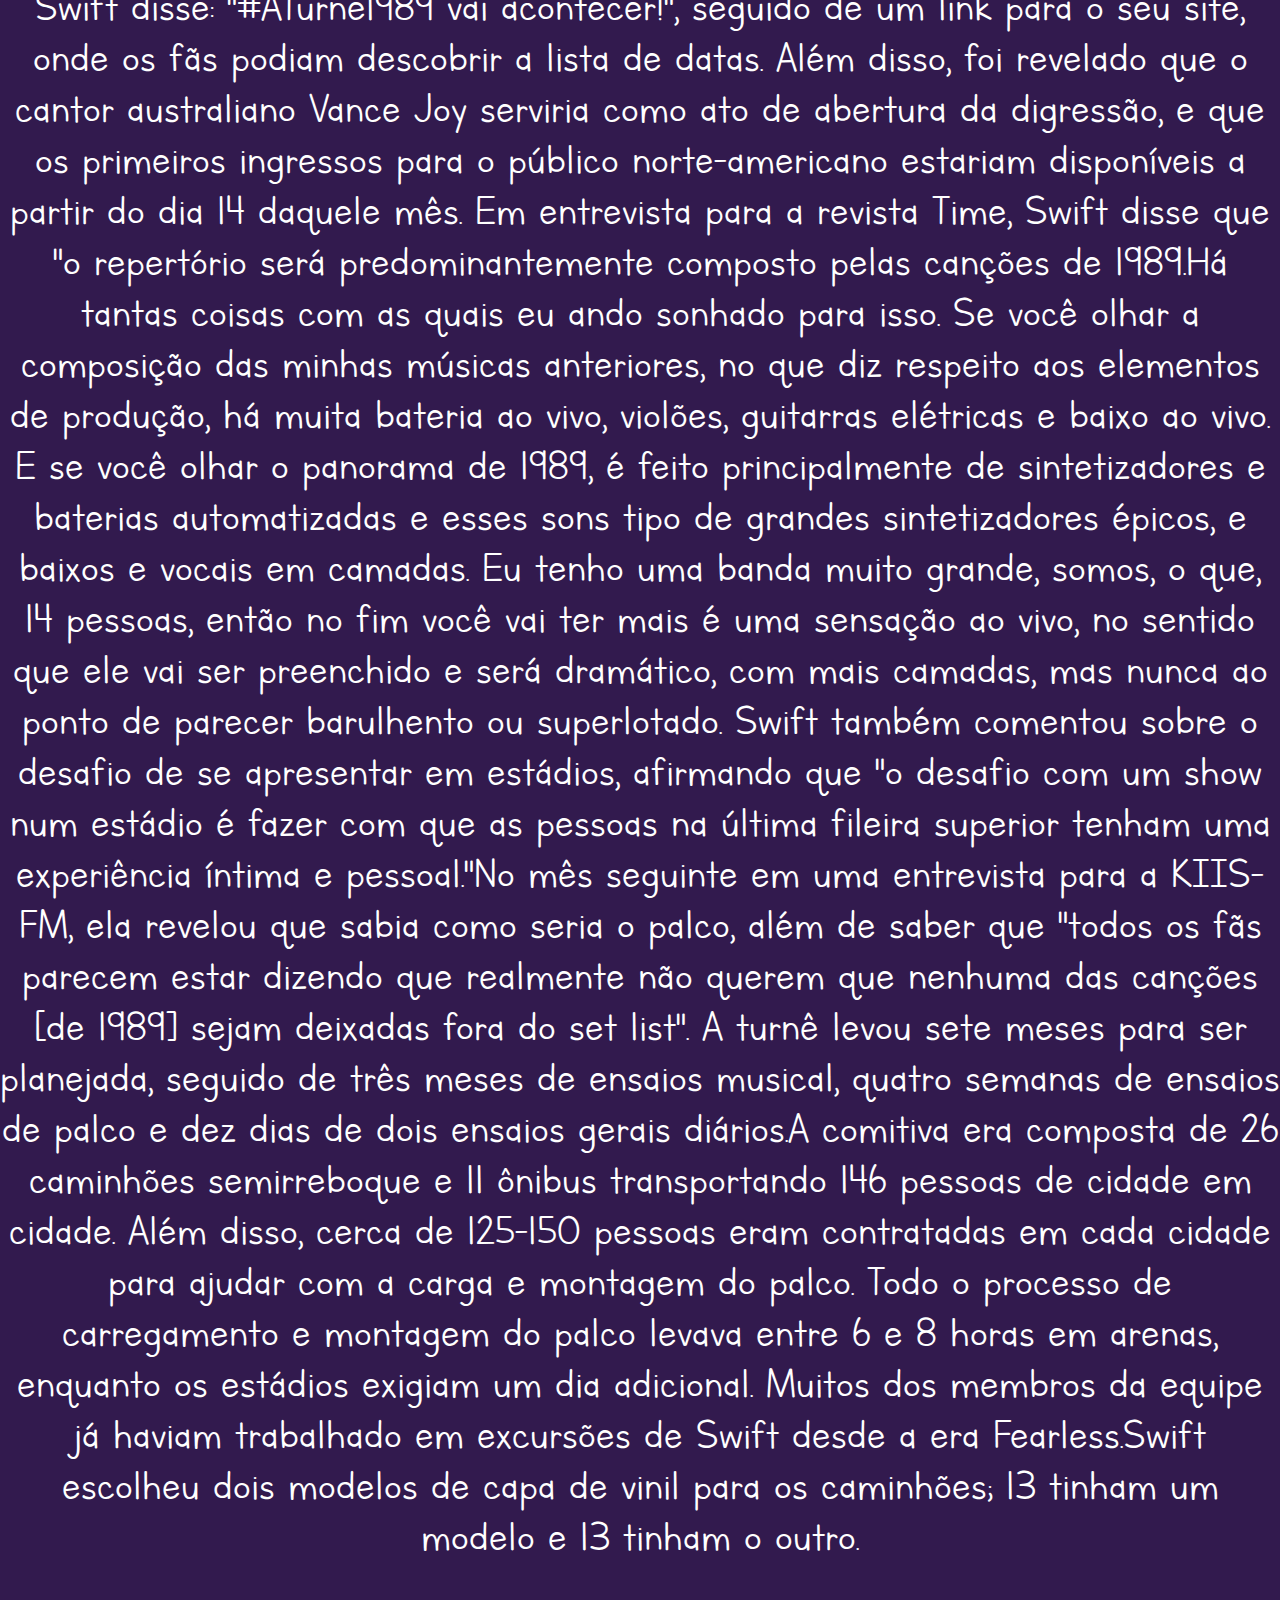
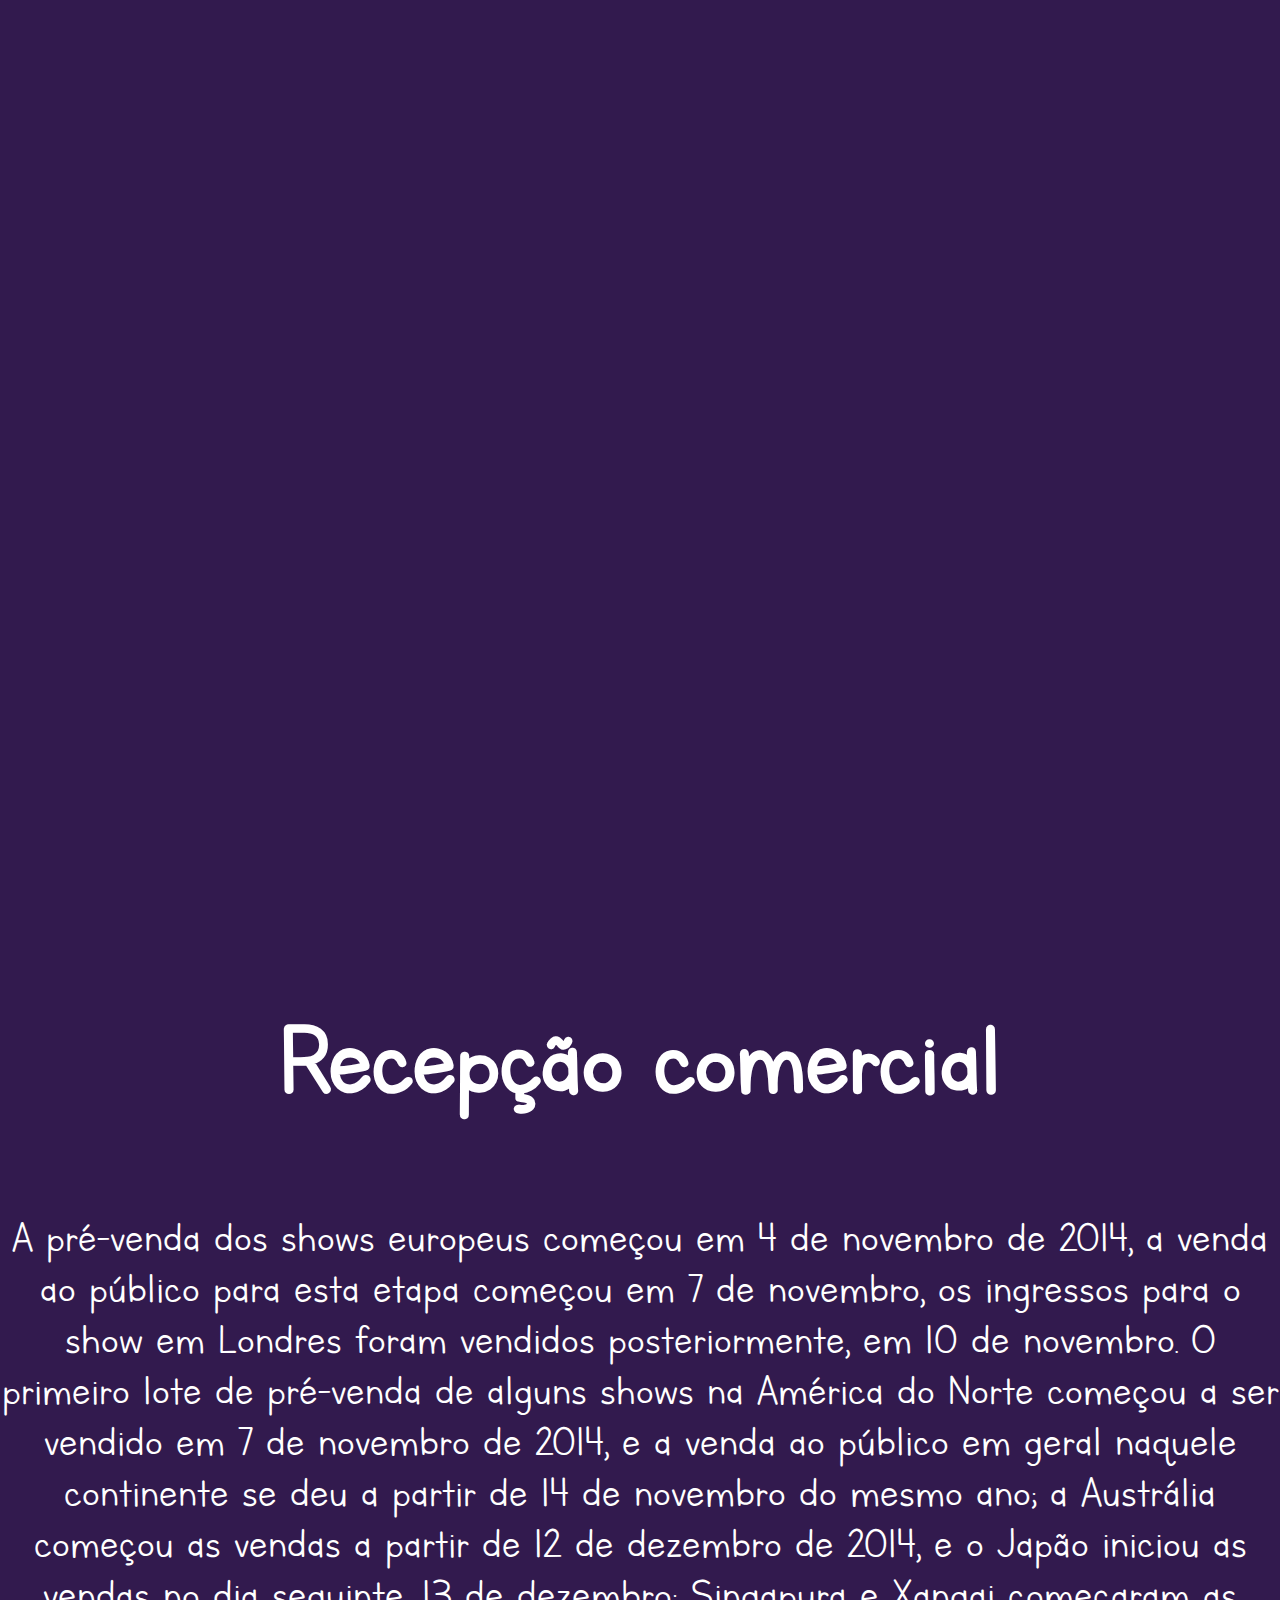
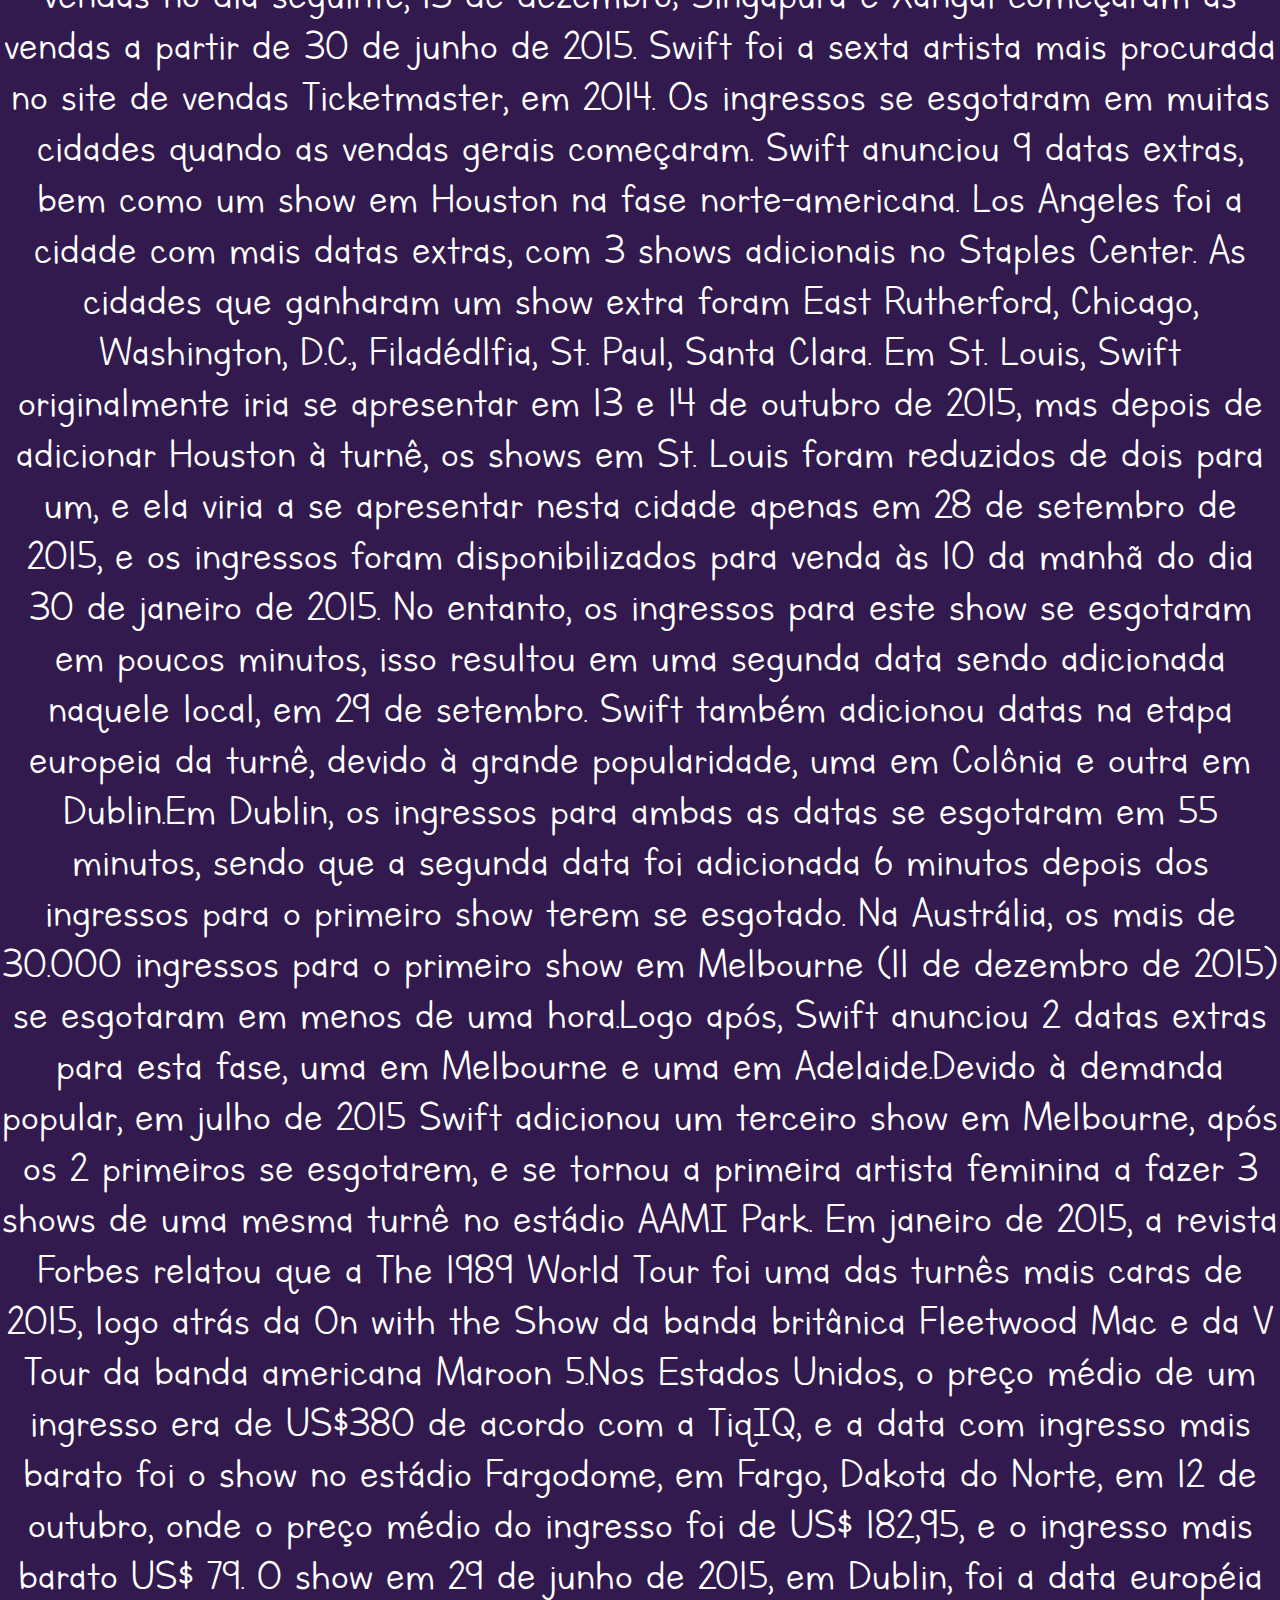
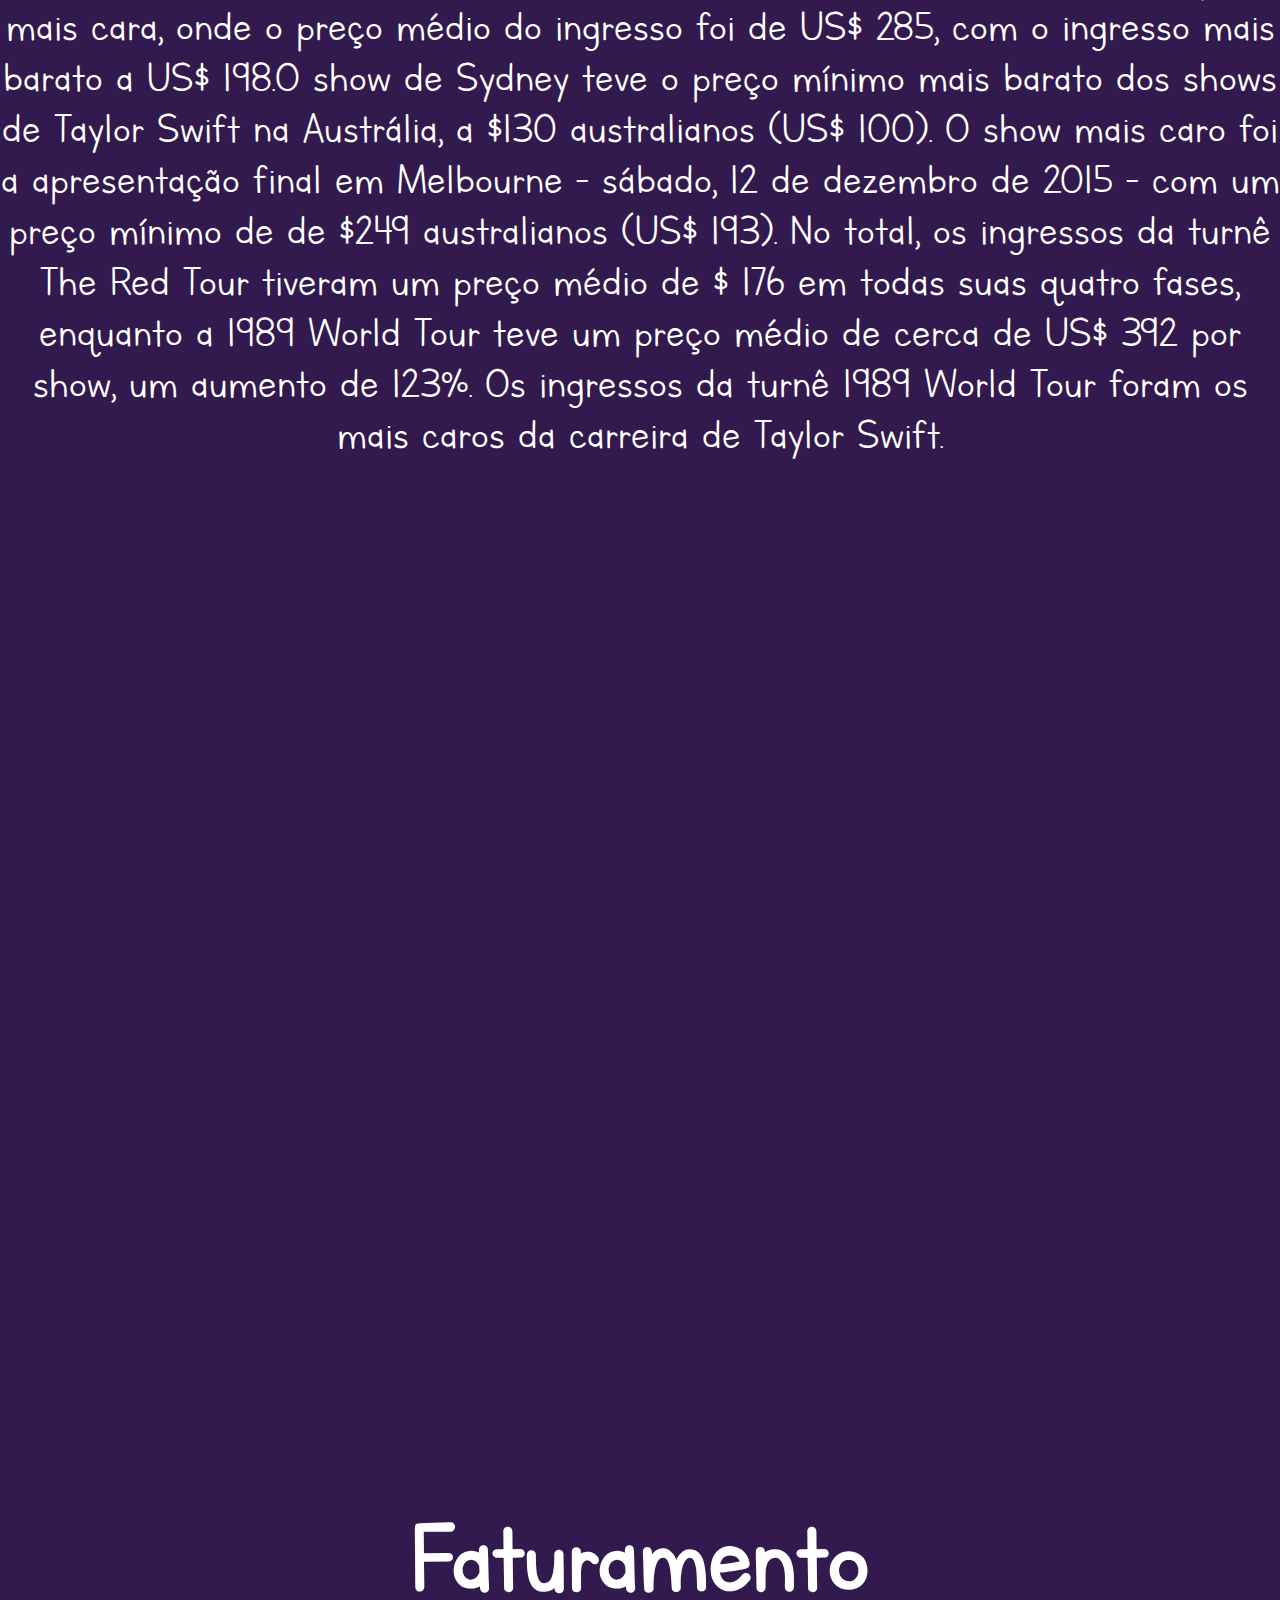
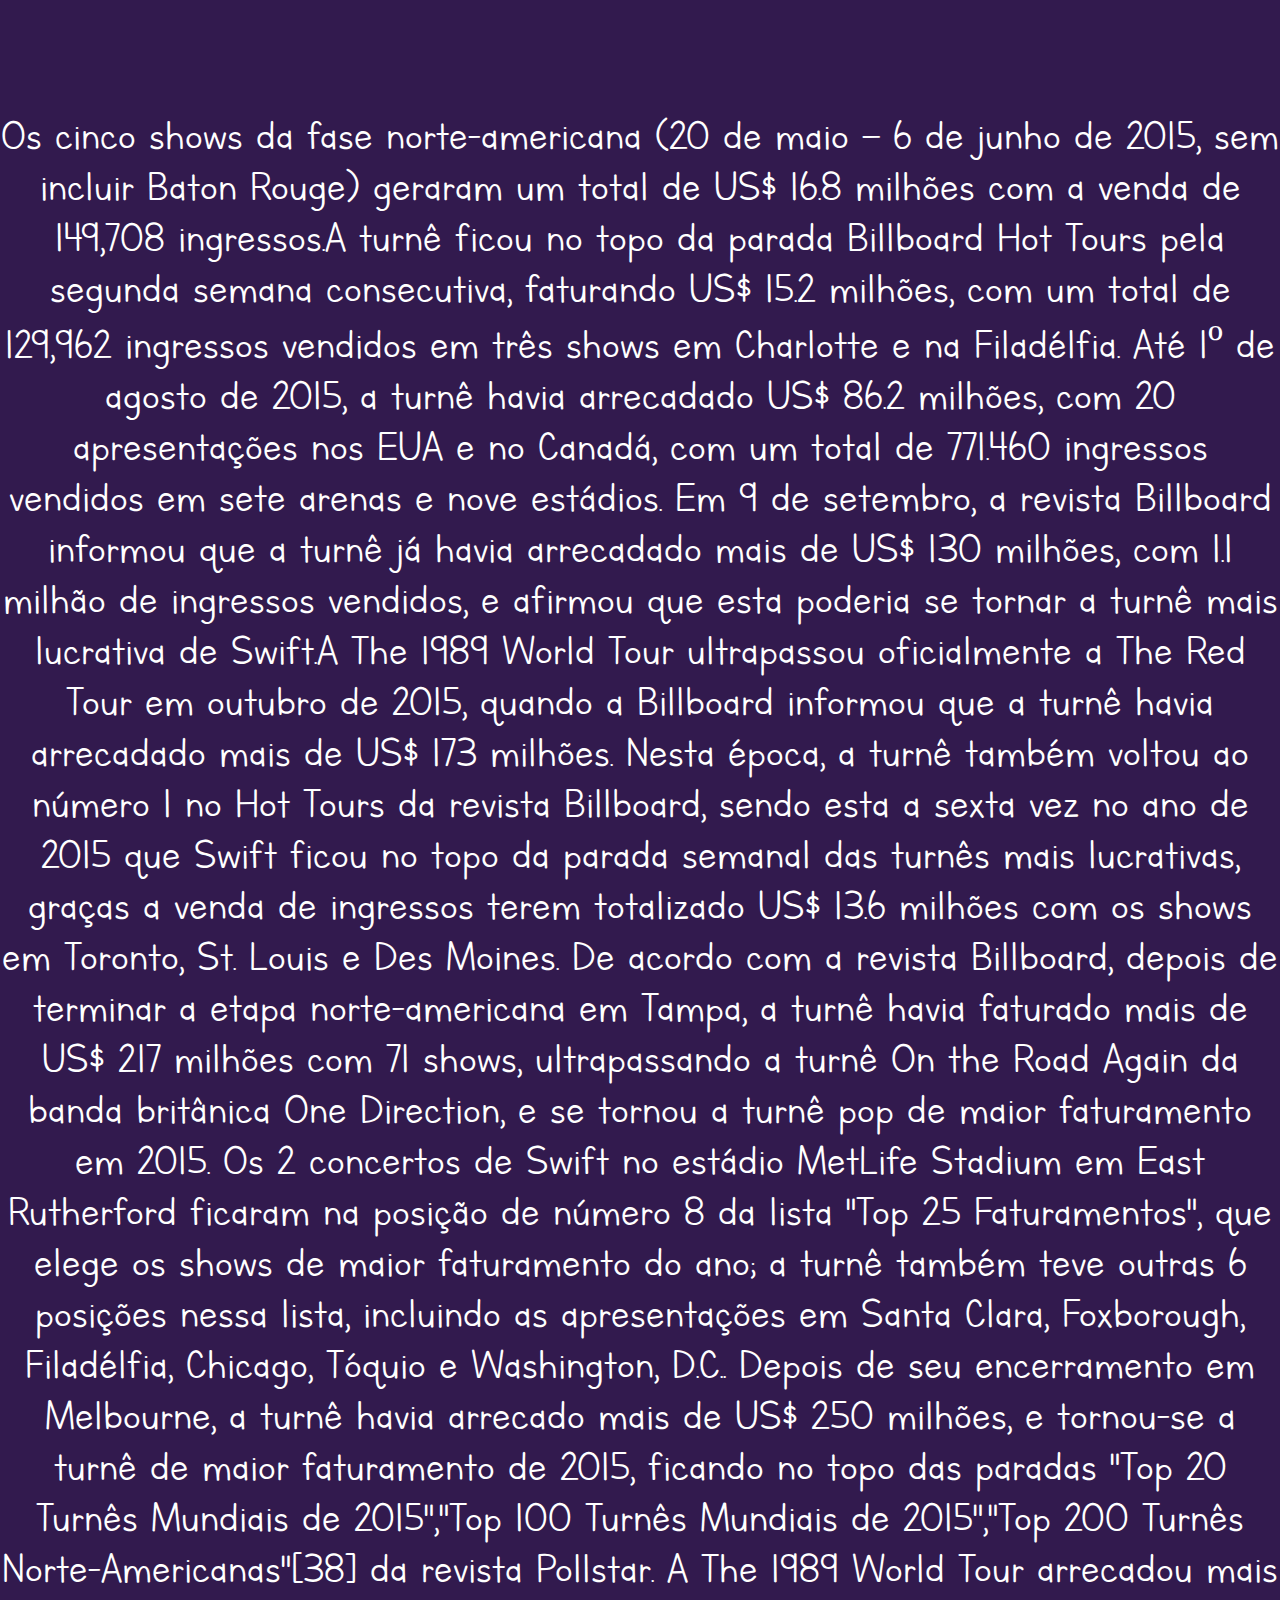
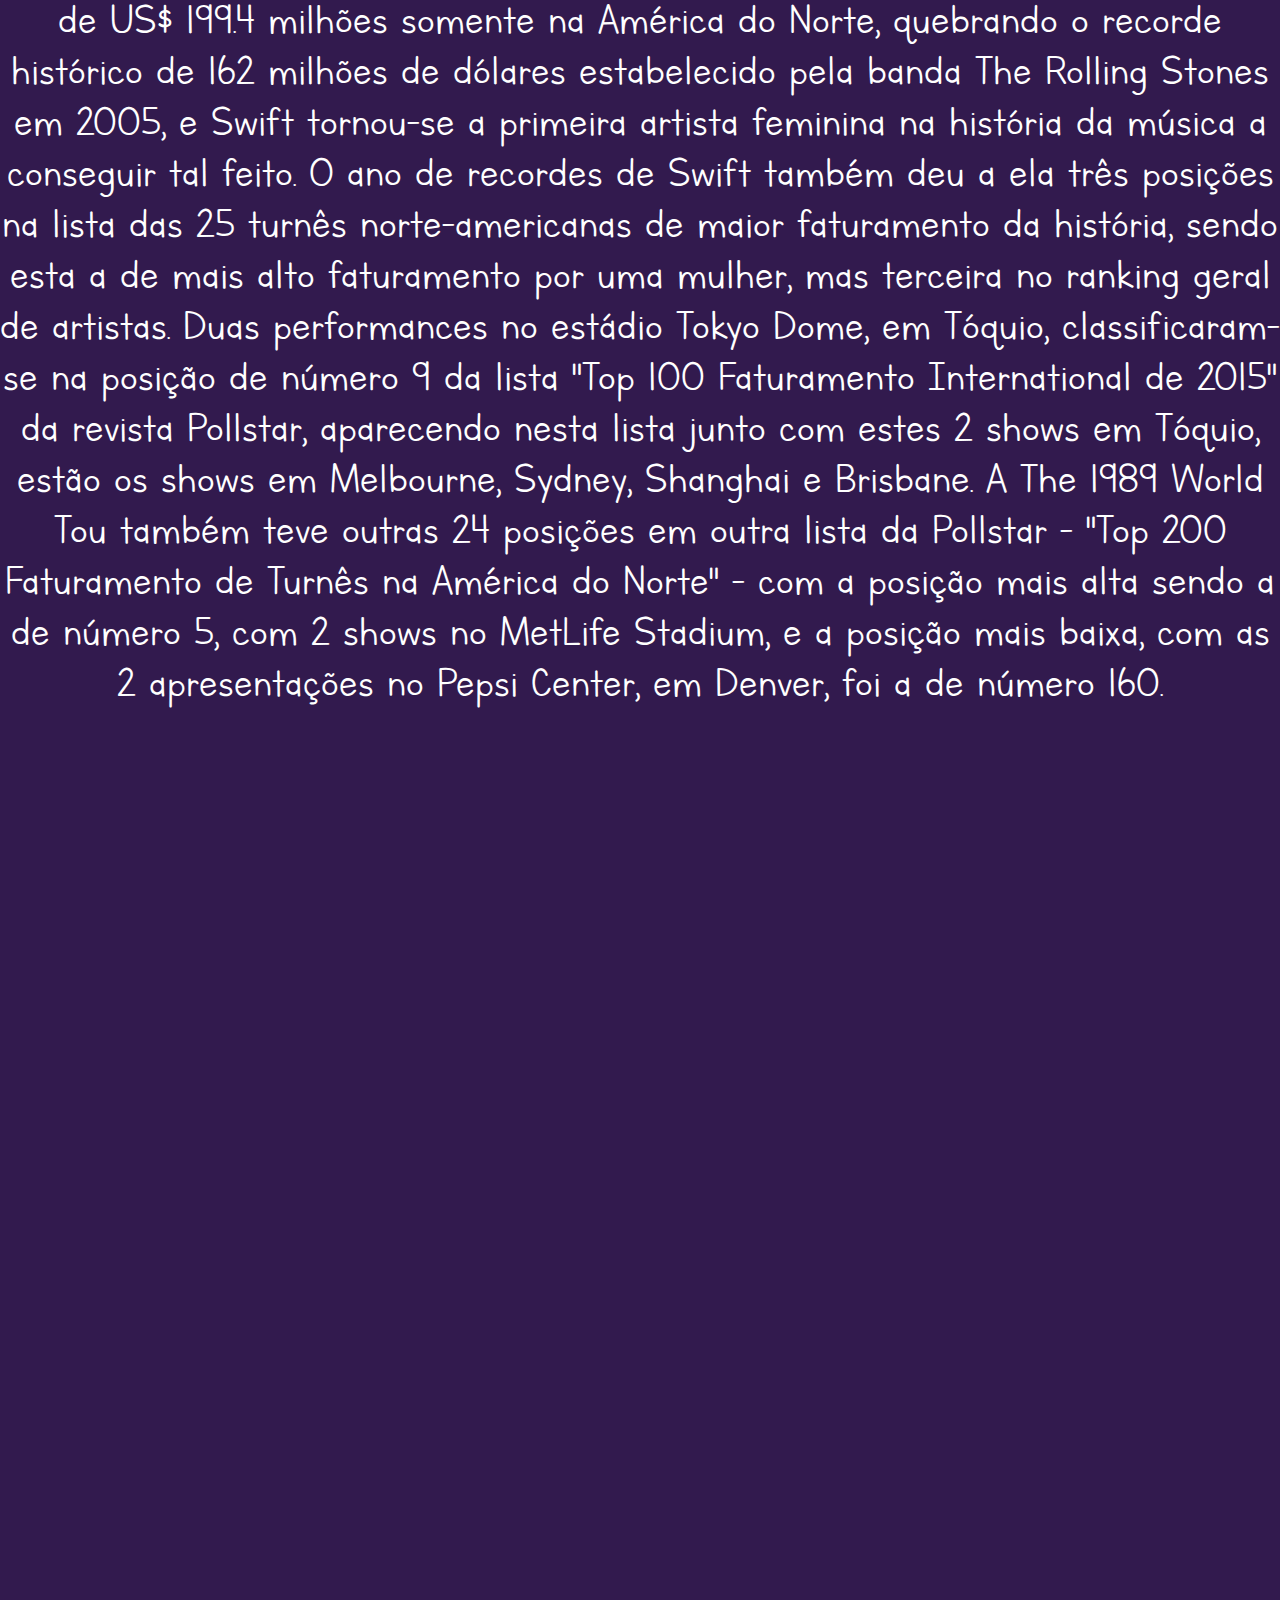
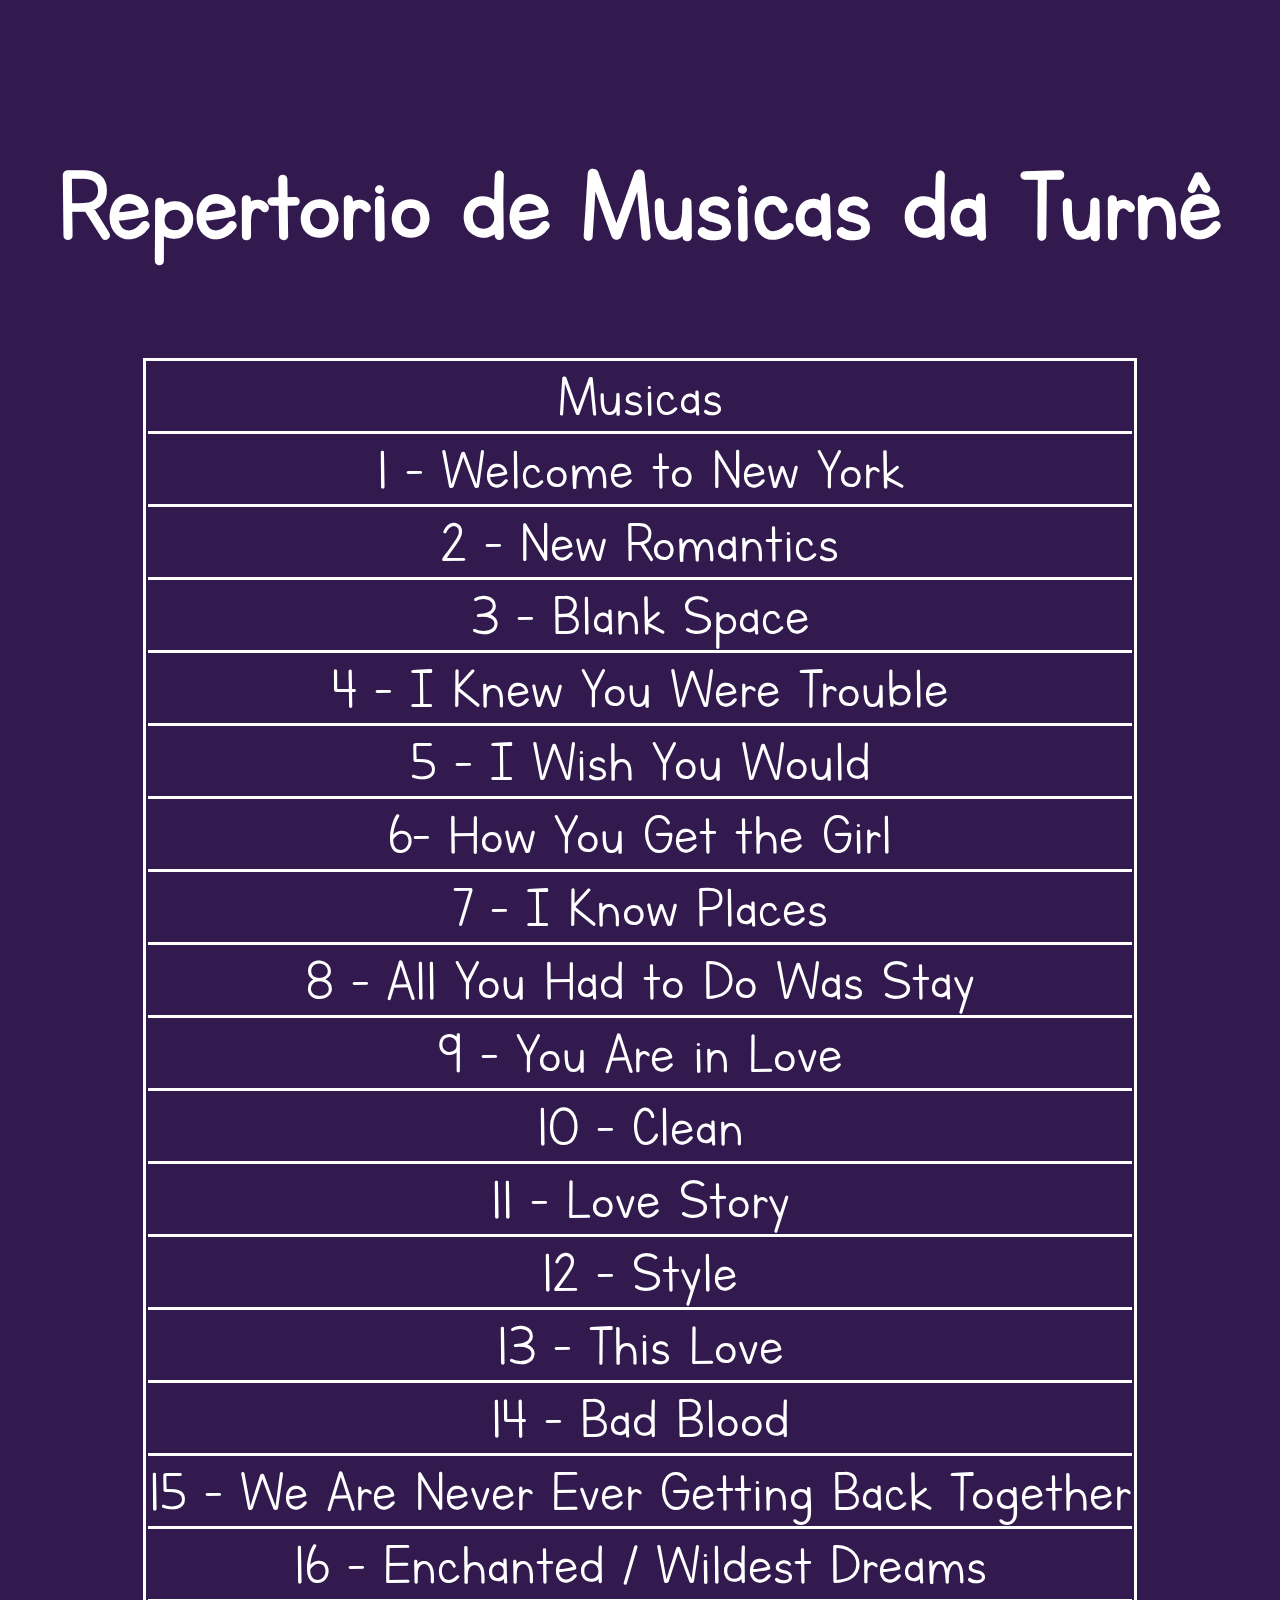
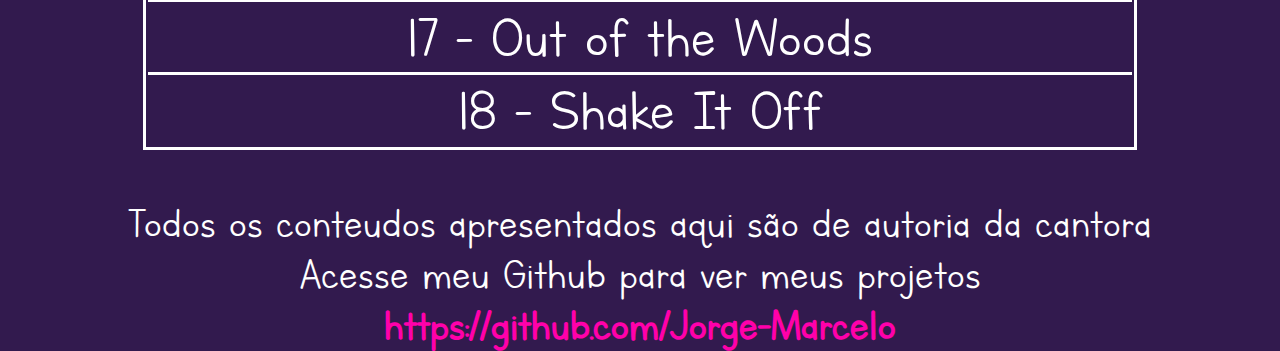
<file: tuor.html>
<!DOCTYPE html>
<html lang="en">
<head>
<meta charset="UTF-8">
<meta name="viewport" content="width=device-width, initial-scale=1.0">
<link rel="stylesheet" type="text/css" href="tuor.css">
<title>  Taylor Swft - 1989 WORLD TUOR - 1989 Project</title>
<style type="text/css">
@font-face{
font-family:Letters for Learners;
src: url('Letters for Learners.ttf');   
}
</style>
</head>
<body>


<!--Menu-->
<div id="menu-area">
<div>
<img id="logo" src="logo.png"></div>
<a href="index.html" target="_blank" class="menu">Home</a> &nbsp; &nbsp; 
<a href="" class="menu">1989 Tuor</a>  &nbsp; &nbsp;
<a href="galeria.html" target="_blank" class="menu">Galeria</a> &nbsp; &nbsp;
</div>
    
<!--Cabeçalho-->
<div id="capa">
<img src="capa-tuor.png" class="capa">
</div>
</div>


<!--Conteudo-->
<div>
<h2>The 1989 World Tour</h2>
<p>
The 1989 World Tour foi a quarta turnê mundial da cantora norte-americana Taylor 
Swift, em suporte ao seu quinto álbum de estúdio, 1989 (2014). As datas 
europeias e norte-americanas, assim como duas datas no Japão, foram anunciadas 
em novembro de 2014, em seguida foram anunciadas datas na Oceania, em dezembro 
do mesmo ano. Novas datas foram anunciadas na Ásia em junho de 2015, e um 
terceiro show em Melbourne foi anunciado em julho de 2015. A turnê começou 
em 5 de maio de 2015, em Tóquio, Japão, e foi finalizada em 12 de dezembro de 
2015, em Melbourne, Austrália, um dia antes do 26º aniversário da cantora.
Esta foi a 2° turnê mais rentável e a com o maior público das turnês de 
Swift, mobilizando 2,278,647 fãs e US$ 250,733,097 em receita, tornando-se 
assim a turnê de maior faturamento do ano de 2015. A turnê também 
ficou conhecida pelo número extenso de participações especiais, Ed Sheeran, 
Selena Gomez, The Weeknd, Justin Timberlake, Mick Jagger, Ellie Goulding, 
Idina Menzel, e parte do elenco do videoclipe de "Bad Blood", 
como Lily Aldridge,Mariska Hargitay e Cara Delevingne.  
Em 13 de dezembro de 2015, Swift anunciou que havia feito parceria com a 
Apple Music para lançar o vídeo da turnê, intitulado The 1989 World Tour Live, 
em 20 de dezembro. Foi filmado no estádio ANZ Stadium, em Sydney, em 
28 de novembro, seu maior show até a data, com um público de 75,980 
pessoas
</p>
</div>


<div id="imagem-1"></div>

<div>
<h2>Antecedentes e desenvolvimento</h2>
<p>
A turnê foi anunciada via o Twitter de Swift, em 23 de novembro de 2014, onde 
Swift disse: "#ATurnê1989 vai acontecer!", seguido de um link para o seu site, 
onde os fãs podiam descobrir a lista de datas. Além disso, foi revelado que o 
cantor australiano Vance Joy serviria como ato de abertura da digressão, e que 
os primeiros ingressos para o público norte-americano estariam disponíveis a 
partir do dia 14 daquele mês.
Em entrevista para a revista Time, Swift disse que "o repertório será 
predominantemente composto pelas canções de 1989.Há tantas coisas com 
as quais eu ando sonhado para isso. Se você olhar a composição das minhas 
músicas anteriores, no que diz respeito aos elementos de produção, há muita 
bateria ao vivo, violões, guitarras elétricas e baixo ao vivo. E se você olhar 
o panorama de 1989, é feito principalmente de sintetizadores e baterias 
automatizadas e esses sons tipo de grandes sintetizadores épicos, e baixos e 
vocais em camadas. Eu tenho uma banda muito grande, somos, o que, 14 pessoas, 
então no fim você vai ter mais é uma sensação ao vivo, no sentido que ele vai 
ser preenchido e será dramático, com mais camadas, mas nunca ao ponto de parecer 
barulhento ou superlotado.   
Swift também comentou sobre o desafio de se apresentar em estádios, afirmando 
que "o desafio com um show num estádio é fazer com que as pessoas na última 
fileira superior tenham uma experiência íntima e pessoal."No mês seguinte em 
uma entrevista para a KIIS-FM, ela revelou que sabia como seria o palco, além 
de saber que "todos os fãs parecem estar dizendo que realmente não querem que 
nenhuma das canções [de 1989] sejam deixadas fora do set list".
A turnê levou sete meses para ser planejada, seguido de três meses de ensaios 
musical, quatro semanas de ensaios de palco e dez dias de dois ensaios gerais 
diários.A comitiva era composta de 26 caminhões semirreboque e 11 ônibus 
transportando 146 pessoas de cidade em cidade. Além disso, cerca de 125-150 
pessoas eram contratadas em cada cidade para ajudar com a carga e montagem do 
palco. Todo o processo de carregamento e montagem do palco levava entre 6 e 
8 horas em arenas, enquanto os estádios exigiam um dia adicional. Muitos 
dos membros da equipe já haviam trabalhado em excursões de Swift desde a era 
Fearless.Swift escolheu dois modelos de capa de vinil para os caminhões; 
13 tinham um modelo e 13 tinham o outro.    
</p>
</div>

<div id="imagem-2"></div>

<div>
<h2>Recepção comercial</h2>
<p>
A pré-venda dos shows europeus começou em 4 de novembro de 2014, a venda ao 
público para esta etapa começou em 7 de novembro, os ingressos para o show em 
Londres foram vendidos posteriormente, em 10 de novembro. O primeiro lote de 
pré-venda de alguns shows na América do Norte começou a ser vendido em 7 de 
novembro de 2014, e a venda ao público em geral naquele continente se deu a 
partir de 14 de novembro do mesmo ano; a Austrália começou as vendas a partir 
de 12 de dezembro de 2014, e o Japão iniciou as vendas no dia seguinte, 
13 de dezembro; Singapura e Xangai começaram as vendas a partir de 30 de 
junho de 2015. Swift foi a sexta artista mais procurada no site de vendas 
Ticketmaster, em 2014.
Os ingressos se esgotaram em muitas cidades quando as vendas gerais começaram. 
Swift anunciou 9 datas extras, bem como um show em Houston na fase 
norte-americana. Los Angeles foi a cidade com mais datas extras, com 3 shows 
adicionais no Staples Center. As cidades que ganharam um show extra foram 
East Rutherford, Chicago, Washington, D.C., Filadédlfia, St. Paul, Santa 
Clara. Em St. Louis, Swift originalmente iria se apresentar em 13 e 14 de 
outubro de 2015, mas depois de adicionar Houston à turnê, os shows 
em St. Louis foram reduzidos de dois para um, e ela viria a se apresentar 
nesta cidade apenas em 28 de setembro de 2015, e os ingressos foram 
disponibilizados para venda às 10 da manhã do dia 30 de janeiro de 2015. 
No entanto, os ingressos para este show se esgotaram em poucos minutos, 
isso resultou em uma segunda data sendo adicionada naquele local, em 29 de 
setembro. Swift também adicionou datas na etapa europeia da turnê, devido 
à grande popularidade, uma em Colônia e outra em Dublin.Em Dublin, 
os ingressos para ambas as datas se esgotaram em 55 minutos, sendo que a 
segunda data foi adicionada 6 minutos depois dos ingressos para o primeiro 
show terem se esgotado.
Na Austrália, os mais de 30.000 ingressos para o primeiro show em Melbourne 
(11 de dezembro de 2015) se esgotaram em menos de uma hora.Logo após, 
Swift anunciou 2 datas extras para esta fase, uma em Melbourne e uma em 
Adelaide.Devido à demanda popular, em julho de 2015 Swift adicionou um 
terceiro show em Melbourne, após os 2 primeiros se esgotarem, e se tornou a 
primeira artista feminina a fazer 3 shows de uma mesma turnê no 
estádio AAMI Park.    
Em janeiro de 2015, a revista Forbes relatou que a The 1989 World Tour 
foi uma das turnês mais caras de 2015, logo atrás da On with the Show da 
banda britânica Fleetwood Mac e da V Tour da banda americana Maroon 5.Nos 
Estados Unidos, o preço médio de um ingresso era de US$380 de acordo com a 
TiqIQ, e a data com ingresso mais barato foi o show no estádio Fargodome, em 
Fargo, Dakota do Norte, em 12 de outubro, onde o preço médio do ingresso 
foi de US$ 182,95, e o ingresso mais barato US$ 79.
O show em 29 de junho de 2015, em Dublin, foi a data européia mais cara, 
onde o preço médio do ingresso foi de US$ 285, com o ingresso mais barato a 
US$ 198.O show de Sydney teve o preço mínimo mais barato dos shows de 
Taylor Swift na Austrália, a $130 australianos (US$ 100). O show mais caro 
foi a apresentação final em Melbourne - sábado, 12 de dezembro de 2015 - 
com um preço mínimo de de $249 australianos (US$ 193). No total, os ingressos 
da turnê The Red Tour tiveram um preço médio de $ 176 em todas suas quatro 
fases, enquanto a 1989 World Tour teve um preço médio de cerca de US$ 392 por 
show, um aumento de 123%. Os ingressos da turnê 1989 World Tour foram os mais 
caros da carreira de Taylor Swift.     
</p>
</div>

<div id="imagem-3"></div>

<div>
<h2>Faturamento</h2>
<p>
Os cinco shows da fase norte-americana (20 de maio – 6 de junho de 2015, sem 
incluir Baton Rouge) geraram um total de US$ 16.8 milhões com a venda de 149,708 
ingressos.A turnê ficou no topo da parada Billboard Hot Tours pela 
segunda semana consecutiva, faturando US$ 15.2 milhões, com um total de 
129,962 ingressos vendidos em três shows em Charlotte e na Filadélfia. 
Até 1º de agosto de 2015, a turnê havia arrecadado US$ 86.2 milhões, 
com 20 apresentações nos EUA e no Canadá, com um total de 771.460 
ingressos vendidos em sete arenas e nove estádios. Em 9 de setembro, a 
revista Billboard informou que a turnê já havia arrecadado mais de US$ 130 
milhões, com 1.1 milhão de ingressos vendidos, e afirmou que esta poderia se 
tornar a turnê mais lucrativa de Swift.A The 1989 World Tour ultrapassou 
oficialmente a The Red Tour em outubro de 2015, quando a Billboard 
informou que a turnê havia arrecadado mais de US$ 173 milhões. Nesta época, 
a turnê também voltou ao número 1 no Hot Tours da revista Billboard, sendo 
esta a sexta vez no ano de 2015 que Swift ficou no topo da parada semanal 
das turnês mais lucrativas, graças a venda de ingressos terem totalizado 
US$ 13.6 milhões com os shows em Toronto, St. Louis e Des Moines.
De acordo com a revista Billboard, depois de terminar a etapa 
norte-americana em Tampa, a turnê havia faturado mais de US$ 217 milhões 
com 71 shows, ultrapassando a turnê On the Road Again da banda britânica 
One Direction, e se tornou a turnê pop de maior faturamento em 2015. 
Os 2 concertos de Swift no estádio MetLife Stadium em East Rutherford 
ficaram na posição de número 8 da lista "Top 25 Faturamentos", 
que elege os shows de maior faturamento do ano; a turnê também teve outras 
6 posições nessa lista, incluindo as apresentações em Santa Clara, 
Foxborough, Filadélfia, Chicago, Tóquio e Washington, D.C..    
Depois de seu encerramento em Melbourne, a turnê havia arrecado mais de 
US$ 250 milhões, e tornou-se a turnê de maior faturamento de 2015, ficando 
no topo das paradas "Top 20 Turnês Mundiais de 2015","Top 100 Turnês Mundiais 
de 2015","Top 200 Turnês Norte-Americanas"[38] da revista Pollstar. 
A The 1989 World Tour arrecadou mais de US$ 199.4 milhões somente na América 
do Norte, quebrando o recorde histórico de 162 milhões de dólares 
estabelecido pela banda The Rolling Stones em 2005, e Swift tornou-se a 
primeira artista feminina na história da música a conseguir tal feito. 
O ano de recordes de Swift também deu a ela três posições na lista das 25 
turnês norte-americanas de maior faturamento da história, sendo esta a de 
mais alto faturamento por uma mulher, mas terceira no ranking geral de 
artistas.   
Duas performances no estádio Tokyo Dome, em Tóquio, classificaram-se na 
posição de número 9 da lista "Top 100 Faturamento International de 2015" 
da revista Pollstar, aparecendo nesta lista junto com estes 2 shows em 
Tóquio, estão os shows em Melbourne, Sydney, Shanghai e Brisbane. 
A The 1989 World Tou também teve outras 24 posições em outra lista 
da Pollstar - "Top 200 Faturamento de Turnês na América do Norte" - 
com a posição mais alta sendo a de número 5, com 2 shows no MetLife Stadium, 
e a posição mais baixa, com as 2 apresentações no Pepsi Center, em Denver, 
foi a de número 160.    
</p>
</div>

<div id="imagem-4"></div>

<!--Musicas da Turne-->
<div>
<h2>Repertorio de Musicas da Turnê</h2>


<table id="tabela" align="center">
<tr><td id="linha-tabela">Musicas</td></tr>
<tr><td id="linha-tabela">1 - Welcome to New York</td></tr>
<tr><td id="linha-tabela">2 - New Romantics</td></tr>
<tr><td id="linha-tabela">3 - Blank Space</td></tr>
<tr><td id="linha-tabela">4 - I Knew You Were Trouble</td></tr>
<tr><td id="linha-tabela">5 - I Wish You Would</td></tr>
<tr><td id="linha-tabela">6- How You Get the Girl</td></tr>
<tr><td id="linha-tabela">7 - I Know Places </td></tr>
<tr><td id="linha-tabela">8 - All You Had to Do Was Stay </td></tr>
<tr><td id="linha-tabela">9 - You Are in Love </td></tr>
<tr><td id="linha-tabela">10 - Clean </td></tr>
<tr><td id="linha-tabela">11 - Love Story </td></tr>
<tr><td id="linha-tabela">12 - Style </td></tr>
<tr><td id="linha-tabela">13 - This Love </td></tr>
<tr><td id="linha-tabela">14 - Bad Blood </td></tr>
<tr><td id="linha-tabela">15 - We Are Never Ever Getting Back Together</td></tr>
<tr><td id="linha-tabela">16 - Enchanted / Wildest Dreams </td></tr>
<tr><td id="linha-tabela">17 - Out of the Woods</td></tr>
<tr><td>18 - Shake It Off </td></tr>

</table>

</div>


        
<p>Todos os conteudos apresentados aqui são de autoria da cantora <br>
Acesse meu Github para ver meus projetos <br>
<a href="https://github.com/Jorge-Marcelo" target="_blank" class="link-rodape">
https://github.com/Jorge-Marcelo
</a>
</p>
</div>

</div>    
</body>
</html>
</file>
<file: index.css>
html{
height: 100%;
margin: 0;
}

/*Corpo do Site*/
body
{
width: 100%;
height: 100%;
margin: 0;
padding: 0;
background: rgb(50, 26, 78);
}
/*----------------------------------------------------------------------------------*/

/*Estilização do topo*/
#menu-area{
font-family: Letters for Learners;
font-size: 2.5em;
text-align: center;
background-image: linear-gradient(to top, #ffffff, #939597, #ffffff);
width: 100%;
line-height: 1.5em;
margin-top: -50px;
position: fixed;
z-index: 1;
}

/*Menu Inicio*/
#menu-area a
{
text-decoration: none;
color: rgb(0, 0, 0);
}

#menu-area a:hover
{
border: 3px solid white;
color: rgb(255, 255, 255);
cursor: pointer;
background: rgb(119, 0, 255);
border-radius: 5px;
}

/*Logo Inicio*/
#logo
{
position: relative;
right: 750px;
margin-bottom: -70px;
}
/*Logo Fim*/

/*Menu Fim*/

/*Capa Incio*/
#capa
{
width: 100%;
position: relative;
top: 70px;
}
/*Capa Fim*/

/*Topo Final*/
/*-------------------------------------------------------------------*/

h2
{
font-size: 7em;
text-align: center;
font-family:Letters for Learners;
color: rgb(255, 255, 255);
background: rgb(50, 26, 78);
}

p
{
font-size: 3em;
text-align: center;
font-family: Letters for Learners;
color: rgb(255, 255, 255);
background: rgb(50, 26, 78);
}
/*-------------------------------------------------------------------*/

/*Configuração das Imagens do efeito de paralax*/
#imagem-1
{
background: url('01.png');
height: 100%;
background-position: center;
background-attachment: fixed;
}

#imagem-2
{
background: url('02.png');
height: 100%;
background-position: center;
background-attachment: fixed;
}

#imagem-3
{
background: url('03.png');
height: 100%;
background-position: center;
background-attachment: fixed;
}

#imagem-4
{
background: url('04.png');
height: 100%;
background-position: center;
background-attachment: fixed;
}
/*-------------------------------------------------------------------*/

/* Formulario*/



form
{
position: relative;
text-align: center;
margin-top: 20px;
margin-bottom: -30px;
}

label
{
font-size: 1.5em;
}
input {
font-family: sans-serif;
font-size: 2em;
color: #59429d;
border-radius: 5px;
margin-right: 20px;
border: 4px solid rgb(255, 0, 85);
}

.form-text
{
font-size: 2em;
text-align: center;
font-family: Letters for Learners;
color: rgb(255, 0, 85);
font-weight: 900;   
}

.cadastrar
{
font-size: 3.2em;
font-family: Letters for Learners;
color: rgb(255, 255, 255);
font-weight: 900;  
background: rgb(255, 0, 157);
border-radius: 6px; 
border: 2px solid white;
display: inline-block;
margin-top: 20px;
margin-left: 150px;
}

.cadastrar:hover
{
background: rgb(138, 0, 138);
cursor: pointer;
}

.link-rodape
{
text-decoration: none;
color: rgb(255, 0, 170);
font-weight: 900;
}

.link-rodape:hover
{
color: blueviolet;
background: white;
border-radius: 6px;
font-weight: 900;
}
/*-------------------------------------------------------------------*/
</file>
<file: tuor.css>
html{
height: 100%;
margin: 0;
}

/*Configuração do corpo do site*/
body
{
width: 100%;
height: 100%;
margin: 0;
padding: 0;
background: rgb(50, 26, 78);
opacity: 1;
}
/*-------------------------------------------------------------------*/

    
/*Estilização do topo*/
#menu-area{
font-family: Letters for Learners;
font-size: 2.5em;
text-align: center;
background-image: linear-gradient(to top, #ffffff, #939597, #ffffff);
width: 100%;
line-height: 1.5em;
margin-top: -50px;
position: fixed;
}
    
/*Menu Inicio*/
#menu-area a
{
text-decoration: none;
color: rgb(0, 0, 0);
}
    
#menu-area a:hover
{
border: 3px solid white;
color: rgb(255, 255, 255);
cursor: pointer;
background: rgb(119, 0, 255);
border-radius: 5px;
}
    
/*Logo Inicio*/
#logo
{
position: relative;
right: 750px;
margin-bottom: -70px;
}
/*Logo Fim*/
    
/*Menu Fim*/

/*Capa Incio*/
#capa
{
width: 100%;
position: relative;
top: 70px;
}
/*Capa Fim*/
    
/*Topo Final*/
/*-------------------------------------------------------------------*/

/*Texto e Titulo*/

h2
{
font-size: 7em;
text-align: center;
font-family:Letters for Learners;
color: rgb(255, 255, 255);
display: flex;
justify-content: center;
width: 100%;
height: 100%;
}

p
{
font-size: 3em;
text-align: center;
font-family: Letters for Learners;
color: rgb(255, 255, 255);
}
/*-------------------------------------------------------------------*/

/*Repertorio de Musicas da Turne*/
#tabela
{
font-size: 4em;
text-align: center;
font-family: Letters for Learners;
color: rgb(255, 255, 255);
text-align: center;
border: 3px solid white;
}


#linha-tabela
{
border-bottom: 3px solid white;
}

td:hover
{
background: rgb(255, 0, 200);
color: black;
}
/*-------------------------------------------------------------------*/


/*Configuração das imagens do rodape*/
#imagem-1
{
background: url('tuor-1.png');
height: 100%;
background-position: center;
background-attachment: fixed;
}

#imagem-2
{
background: url('tuor-2.png');
height: 100%;
background-position: center;
background-attachment: fixed;
}

#imagem-3
{
background: url('tuor-3.png');
height: 100%;
background-position: center;
background-attachment: fixed;
}

#imagem-4
{
background: url('tuor-4.png');
height: 100%;
background-position: center;
background-attachment: fixed;
}

/*rodape*/
.link-rodape
{
text-decoration: none;
color: rgb(255, 0, 170);
font-weight: 900;
}

.link-rodape:hover
{
color: blueviolet;
background: white;
border-radius: 6px;
font-weight: 900;
}
/*-------------------------------------------------------------------*/
</file>
